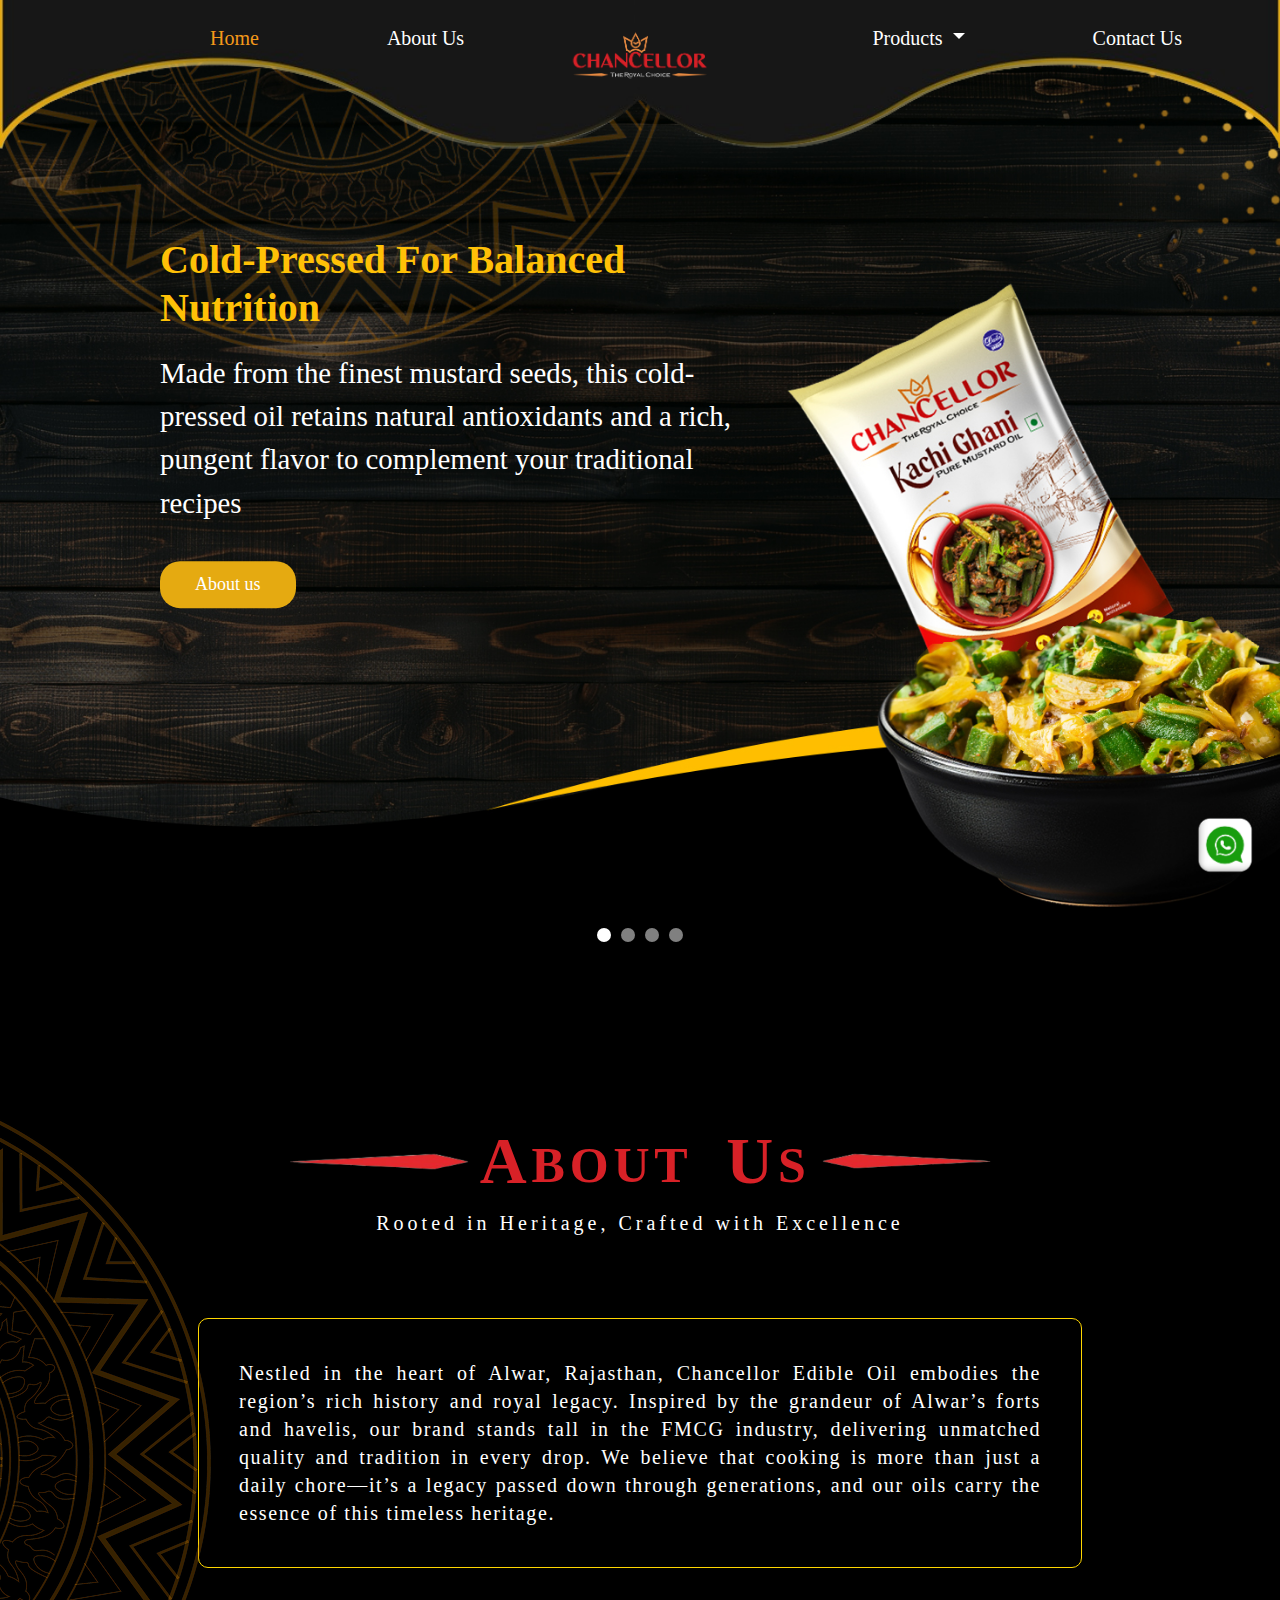
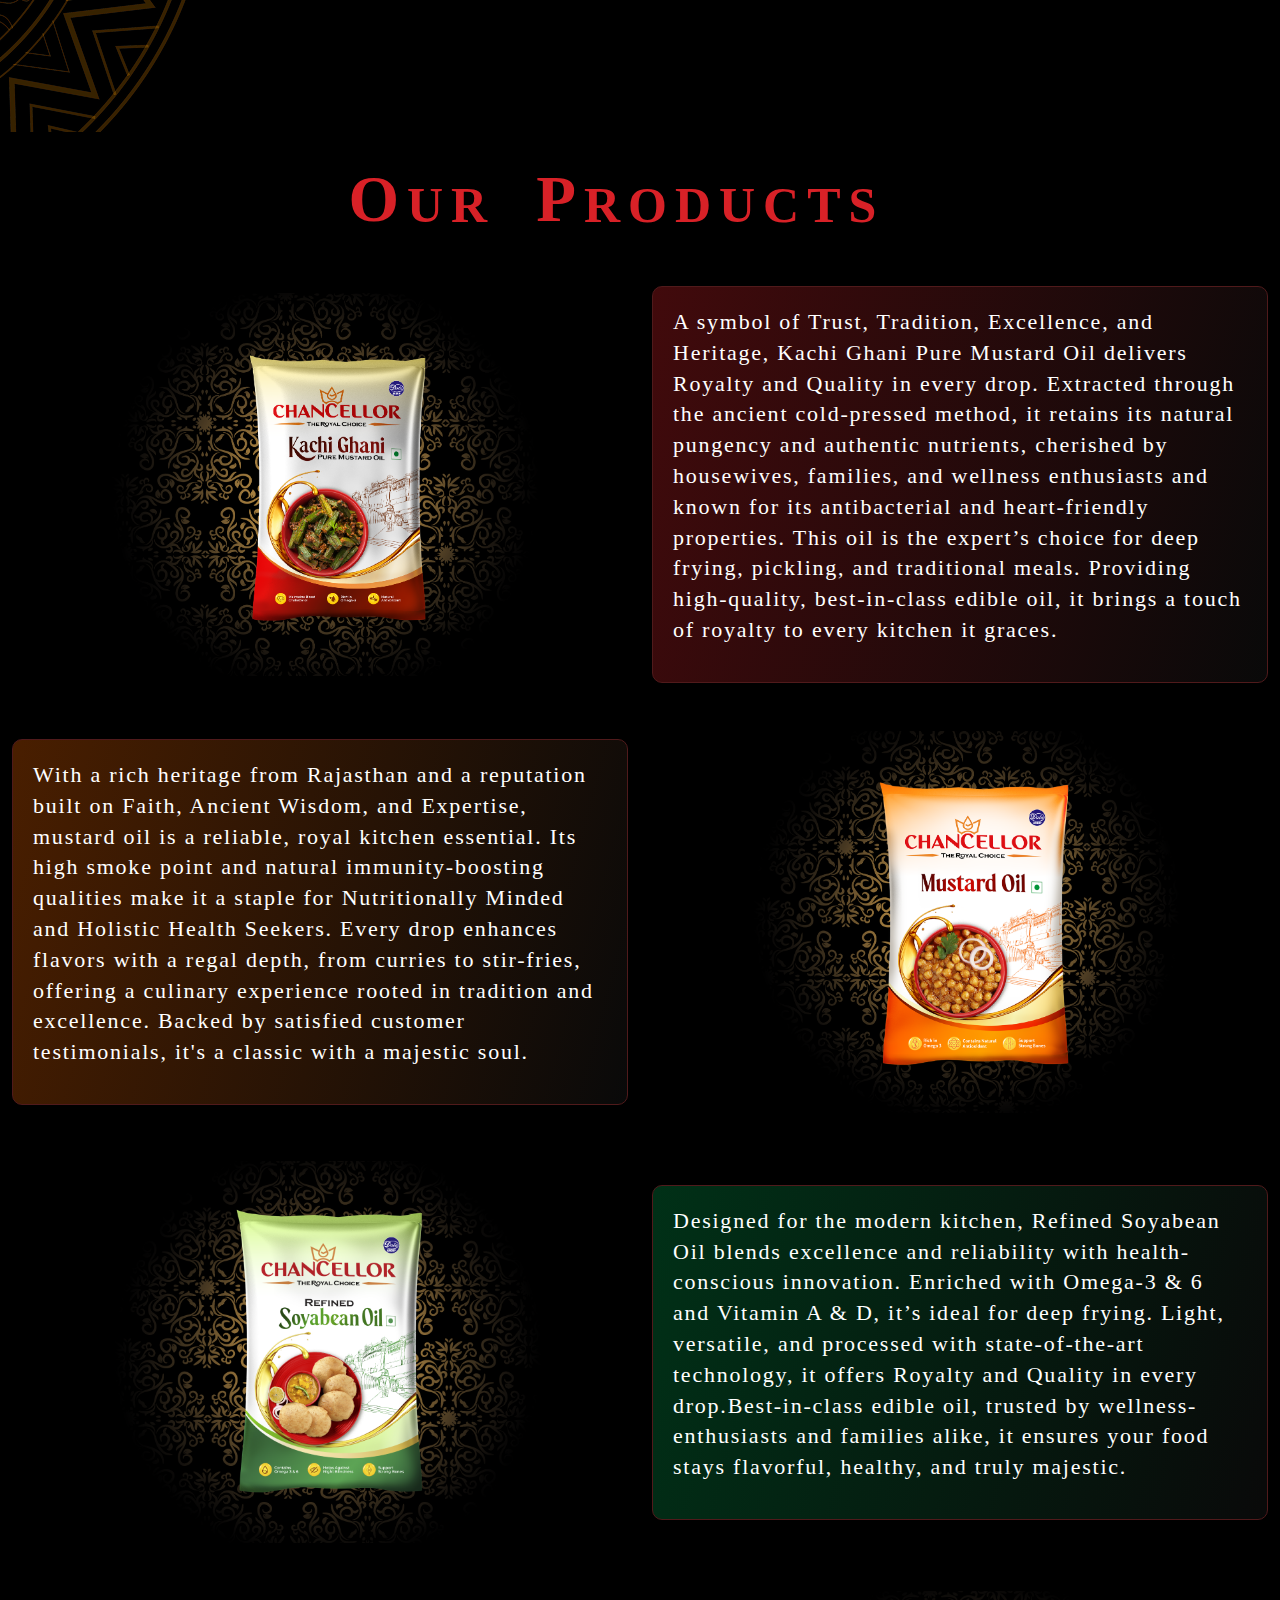
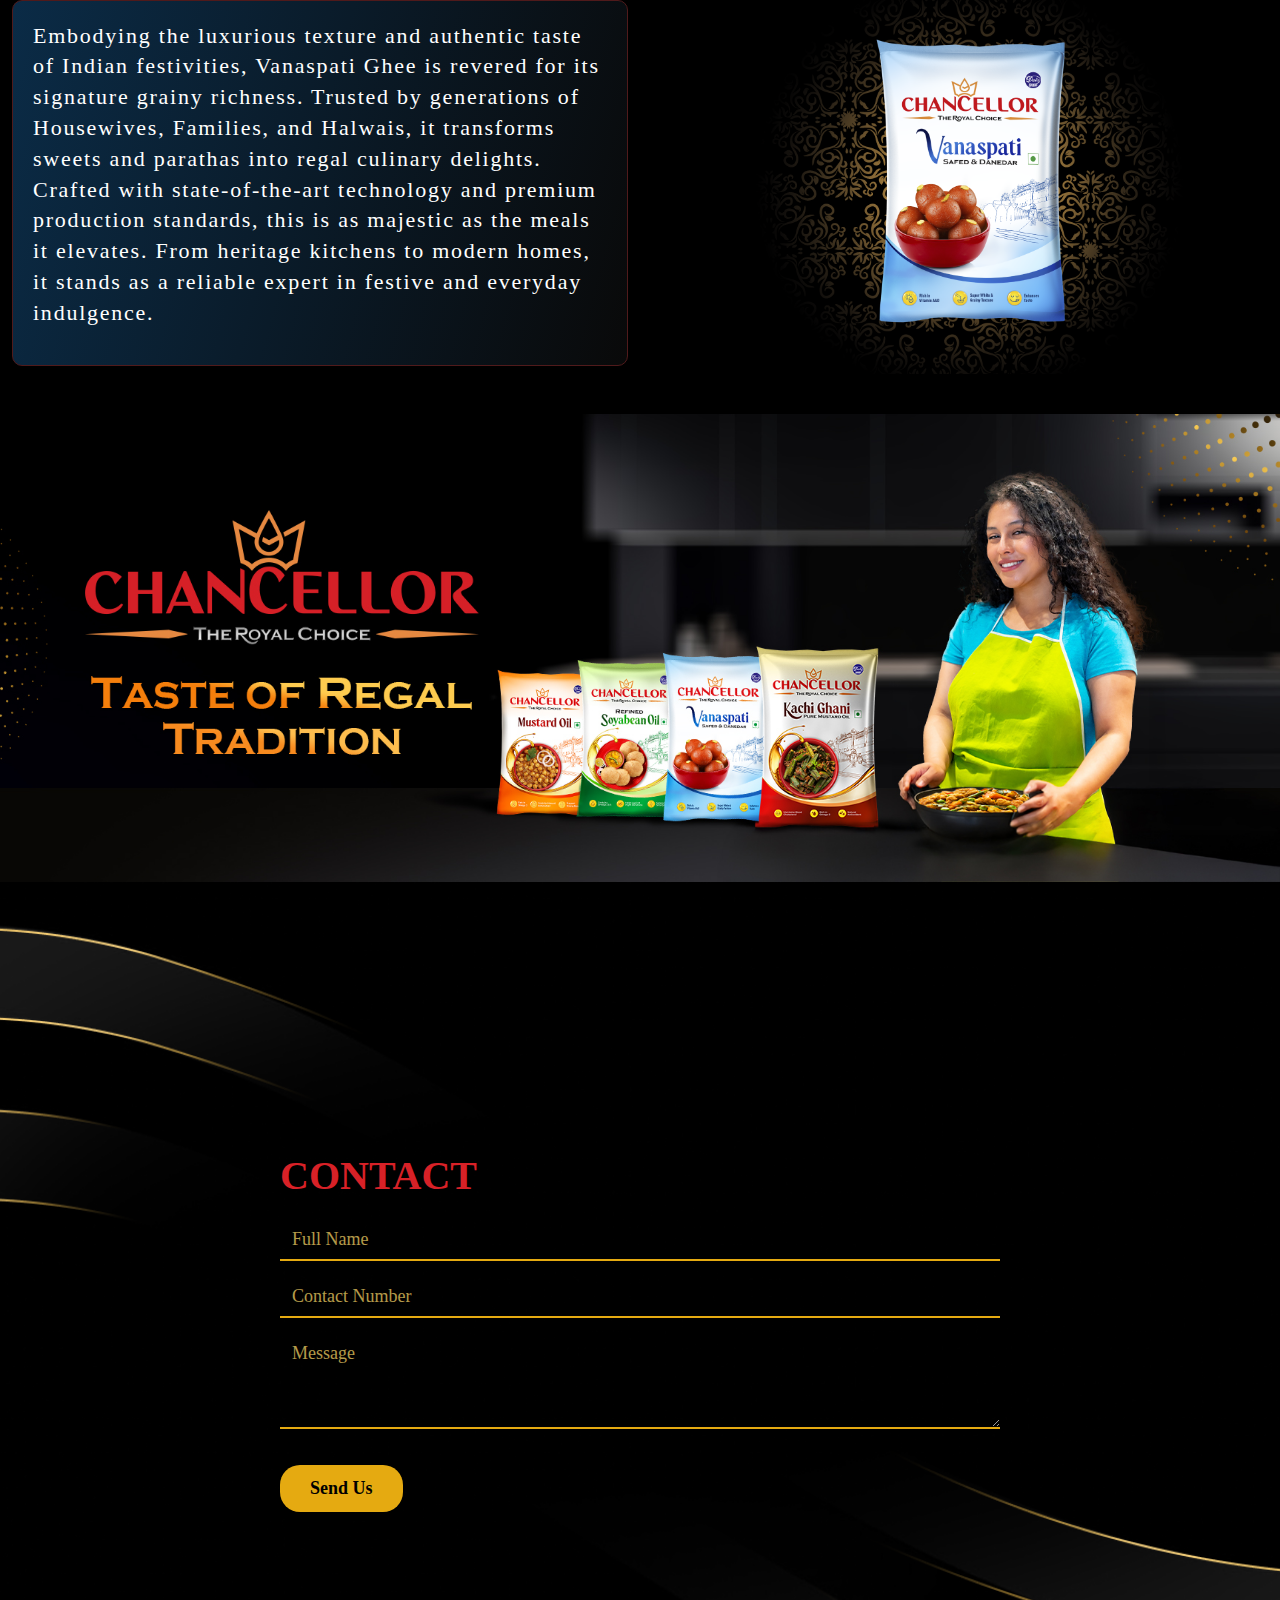
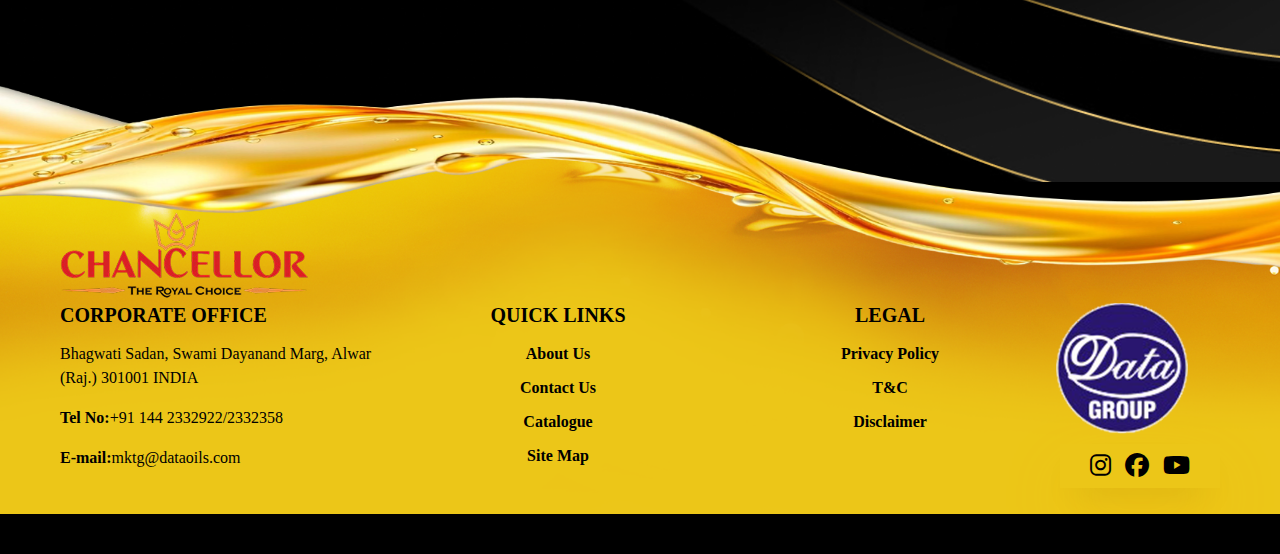
<file: index.html>
<!DOCTYPE html>
<html lang="en">

<head>
  <meta charset="UTF-8">
  <meta name="viewport" content="width=device-width, initial-scale=1.0">
  <title>Chancellor</title>
  <link rel="stylesheet" href="https://cdn.jsdelivr.net/npm/bootstrap@5.3.0/dist/css/bootstrap.min.css">
  <link rel="stylesheet" href="assets/css/style.css">

  <!-- Google Fonts -->
  <link rel="preconnect" href="https://fonts.googleapis.com">
  <link rel="preconnect" href="https://fonts.gstatic.com" crossorigin>
  <link
    href="https://fonts.googleapis.com/css2?family=Poppins:ital,wght@0,100;0,200;0,300;0,400;0,500;0,600;0,700;0,800;0,900;1,100;1,200;1,300;1,400;1,500;1,600;1,700;1,800;1,900&display=swap"
    rel="stylesheet">

  <link
    href="https://fonts.googleapis.com/css2?family=Oswald:wght@200..700&family=Poppins:ital,wght@0,100;0,200;0,300;0,400;0,500;0,600;0,700;0,800;0,900;1,100;1,200;1,300;1,400;1,500;1,600;1,700;1,800;1,900&display=swap"
    rel="stylesheet">

  <link rel="stylesheet" href="https://cdnjs.cloudflare.com/ajax/libs/font-awesome/6.5.0/css/all.min.css" />


  <style>
    @font-face {
      font-family: 'Copperplate Gothic Std 29 AB';
      font-style: normal;
      font-weight: normal;
      src: url('assets/fonts/Copperplate-Gothic-Std-29-AB.woff') format('woff');
    }
  </style>
</head>

<body>
  <nav class="navbar navbar-expand-lg">
    <div class="container navbar-container">
      <!-- Mobile Toggle Button -->
      <button class="navbar-toggler" type="button" data-bs-toggle="offcanvas" data-bs-target="#sidebarMenu"
        aria-controls="sidebarMenu" aria-expanded="false" aria-label="Toggle navigation">
        <span class="navbar-toggler-icon"></span>
      </button>

      <!-- Logo (Centered Only in Mobile) -->
      <a class="navbar-brand" href="#">
        <img src="assets/imgs/newLogoChancellor.png" alt="logo">
      </a>

      <!-- Navbar Links -->
      <div class="collapse navbar-collapse" id="navbarNav">
        <ul class="navbar-nav me-auto">
          <li class="nav-item"><a class="nav-link active" href="/">Home</a></li>
          <li class="nav-item"><a class="nav-link" href="aboutus.html">About Us</a></li>
        </ul>

        <ul class="navbar-nav ms-auto">
          <li class="nav-item dropdown">
            <a class="nav-link dropdown-toggle" href="#" id="productsDropdown" role="button" data-bs-toggle="dropdown"
              aria-expanded="false">
              Products
            </a>
            <ul class="dropdown-menu" aria-labelledby="productsDropdown">
              <li><a class="dropdown-item" href="kachighaniOil.html">Kachi Ghani Pure Mustard Oil</a></li>
              <li><a class="dropdown-item" href="mustardOil.html">Mustard Oil</a></li>
              <li><a class="dropdown-item" href="VanaspatiDanedaarOil.html">Vanaspati Safed & Danedaar Ghee</a></li>
              <li><a class="dropdown-item" href="refinedSoyabeenOil.html">Refined Soyabean Oil</a></li>
            </ul>
          </li>
          <li class="nav-item"><a class="nav-link" href="contact.html">Contact Us</a></li>
        </ul>
      </div>
    </div>
  </nav>

  <!-- Offcanvas Sidebar -->
  <div class="offcanvas offcanvas-start sidebar-menu" tabindex="-1" id="sidebarMenu" aria-labelledby="sidebarLabel">
    <div class="offcanvas-header">
      <h5 class="offcanvas-title" id="sidebarLabel">
        <img src="assets/imgs/newLogoChancellor.png" alt="logo" class="img-fluid">
      </h5>
      <button type="button" class="btn-close" data-bs-dismiss="offcanvas" aria-label="Close"></button>
    </div>
    <div class="offcanvas-body">
      <ul class="list-group">
        <li class="list-group-item"><a href="/">Home</a></li>
        <li class="list-group-item"><a href="aboutus.html">About Us</a></li>
        <li class="list-group-item">
          <div class="dropdown">
            <a class="nav-link dropdown-toggle text-white" href="#" id="mobileProductsDropdown" role="button"
              data-bs-toggle="dropdown" aria-expanded="false">
              Products
            </a>
            <ul class="dropdown-menu" aria-labelledby="mobileProductsDropdown">
              <a class="dropdown-item text-black hover:bg-yellow-400 hover:text-black" href="kachighaniOil.html">
                Kachi Ghani Pure Mustard Oil
              </a>
              <li><a class="dropdown-item text-black" href="mustardOil.html">Mustard Oil</a></li>
              <li><a class="dropdown-item text-black" href="VanaspatiDanedaarOil.html">Vanaspati Safed & Danedaar
                  Oil</a></li>
              <li><a class="dropdown-item text-black" href="refinedSoyabeenOil.html">Refined Soyabean Oil</a></li>
            </ul>
          </div>
        </li>
        <li class="list-group-item"><a href="contact.html">Contact Us</a></li>
      </ul>
    </div>
  </div>


  <!-- Hero Section -->
  <div class="hero-container" id="hero-banner">
    <div class="hero-content">
      <h2 id="slide-title">Robust Flavor Wellness Boost</h2>
      <p id="slide-description">
        Experience the richness of traditional cooking with our refined soybean oil, crafted for health and taste.
      </p>
      <button class="hero-btn" id="slide-button">All Products</button>
    </div>
    <div class="hero-nav">
      <span class="dot" data-index="0"></span>
      <span class="dot" data-index="1"></span>
      <span class="dot" data-index="2"></span>
      <span class="dot" data-index="3"></span>
    </div>
  </div>




  <!-- Script of Slider Banner -->
  <script>
    const banner = document.getElementById("hero-banner");
    const dots = document.querySelectorAll(".dot");
    const aboutButton = document.getElementById("slide-button");

    const slides = [
      {
        image: "/assets/imgs/kachi-ghani-top-banner-01.jpg",
        mobileImage: "/assets/imgs/mobileview01.png",
        title: "Cold-Pressed For Balanced Nutrition",
        description: "Made from the finest mustard seeds, this cold-pressed oil retains natural antioxidants and a rich, pungent flavor to complement your traditional recipes",
        buttonText: "About us"
      },
      {
        image: "/assets/imgs/poductBannerFix20.jpg",
        mobileImage: "/assets/imgs/mobileview03.png",
        title: "Goodness Of Omega 3 & 6 With A Kick Of Taste",
        description: "Packed with essential nutrients like omega 3 & 6, this mustard oil brings the authentic taste of home cooking while supporting heart health and immunity.",
        buttonText: "About us"
      },
      {
        image: "/assets/imgs/poductBannerFix40.jpg",
        mobileImage: "/assets/imgs/mobileview05.png",
        title: "Authentic Ghee For Traditional Recipes",
        description: "With its grainy texture and high smoke point makes it suitable for deep frying. Vanaspati ghee primarily used in sweets, bakery items, crispier fried snacks for delicious taste in every bite.",
        buttonText: "About us"
      },
      {
        image: "/assets/imgs/productBannerFix10.jpg",
        mobileImage: "/assets/imgs/mobileview01.png",
        title: "Right For Frying When Health’s On The Mind",
        description: "Low in Saturated fat & high in polyunsaturated fatty acids, especially Omega-6 and enriched with Vitamin A & D to support healthy living.This refined soybean oil is perfect for daily cooking, keeping your meals light, nutritious, and flavorful.",
        buttonText: "About us"
      }
    ];

    let currentIndex = 0;
    let sliderInterval;

    function showSlide(index) {
      const slide = slides[index];
      const isMobile = window.innerWidth <= 768;
      const backgroundImage = isMobile && slide.mobileImage ? slide.mobileImage : slide.image;

      banner.classList.add("fade-out");

        setTimeout(() => {
        banner.style.backgroundImage = `url('${backgroundImage}')`;
        document.getElementById("slide-title").textContent = slide.title;
        document.getElementById("slide-description").textContent = slide.description;
        document.getElementById("slide-button").textContent = slide.buttonText;

        dots.forEach(dot => dot.classList.remove("active"));
        dots[index].classList.add("active");

        banner.classList.remove("fade-out");
      }, 300);
    }

    function nextSlide() {
      currentIndex = (currentIndex + 1) % slides.length;
      showSlide(currentIndex);
    }

    function startSlider() {
      sliderInterval = setInterval(nextSlide, 9000);
    }

    function stopSlider() {
      clearInterval(sliderInterval);
    }

    // Dot click events
    dots.forEach(dot => {
      dot.addEventListener("click", () => {
        const index = parseInt(dot.getAttribute("data-index"));
        currentIndex = index;
        showSlide(currentIndex);
        stopSlider();
        startSlider();
      });
    });

    // Redirect on About button click
    aboutButton.addEventListener("click", () => {
      window.location.href = "aboutus.html";
    });

    // Initialize
    showSlide(currentIndex);
    startSlider();
  </script>


  <!-- Script of Slider Banner -->

  <!-- <script>
        const slides = document.querySelector('.slides');
        const dotsContainer = document.querySelector('.navigation');
        const totalSlides = document.querySelectorAll('.slide').length;
        let index = 0;

        function createDots() {
            for (let i = 0; i < totalSlides; i++) {
                const dot = document.createElement('div');
                dot.classList.add('dot');
                dot.dataset.index = i;
                dotsContainer.appendChild(dot);
            }
            dotsContainer.children[0].classList.add('active');
        }

        function updateSlide() {
            slides.style.transform = `translateX(-${index * 100}vw)`;
            document.querySelectorAll('.dot').forEach(dot => dot.classList.remove('active'));
            dotsContainer.children[index].classList.add('active');
        }

        function autoSlide() {
            index = (index + 1) % totalSlides;
            updateSlide();
        }

        dotsContainer.addEventListener('click', (e) => {
            if (e.target.classList.contains('dot')) {
                index = parseInt(e.target.dataset.index);
                updateSlide();
            }
        });

        createDots();
        setInterval(autoSlide, 3000);
    </script> -->
  <!-- Brand Section -->
  <section class="brand-section">
    <div class="leftside-bg">
      <img src="/assets/imgs/leftsideproductbg.png" alt="Background Art" />
    </div>
    <h2 class="brand-title mt-5"><span>A</span>bout &nbsp; <span>U</span>s</h2>
    <p class="text-center aboutus-section-subheading">Rooted in Heritage, Crafted with Excellence</p>
    <div class="brand-content">
      Nestled in the heart of Alwar, Rajasthan, Chancellor Edible Oil embodies the region’s rich history and royal
      legacy. Inspired by the grandeur of Alwar’s forts and havelis, our brand stands tall in the FMCG industry,
      delivering unmatched quality and tradition in every drop. We believe that cooking is more than just a daily
      chore—it’s a legacy passed down through generations, and our oils carry the essence of this timeless heritage.
    </div>
  </section>

  <!-- products section -->
  <section class="products-section mt-4">
    <h2 class="products-title"><span>O</span>ur &nbsp; <span>P</span>roducts</h2>
    <div class="container-fluid">

      <!-- Product 1 -->
      <div class="row mt-5 align-items-center">
        <div class="col-lg-6 col-md-6 col-sm-12 text-center mb-3 mb-md-0">
                      <a href="kachighaniOil.html">
                                  <img class="product-img" src="assets/imgs/kachiGhaniNew01.png" alt="kachi ghani">

</a>

        </div>
        <div class="col-lg-6 col-md-6 col-sm-12">
          <div class="kd-content-bg">
            <p>
              A symbol of Trust, Tradition, Excellence, and Heritage, Kachi Ghani Pure Mustard Oil delivers Royalty and
              Quality in every drop. Extracted through the ancient cold-pressed method, it retains its natural pungency
              and authentic nutrients, cherished by housewives, families, and wellness enthusiasts and known for its
              antibacterial and heart-friendly properties. This oil is the expert’s choice for deep frying, pickling,
              and traditional meals. Providing high-quality, best-in-class edible oil, it brings a touch of royalty to
              every kitchen it graces.</p>
            </p>
          </div>
        </div>
      </div>

      <!-- Product 2 -->
      <div class="row mt-5 align-items-center flex-md-row-reverse">
        <div class="col-lg-6 col-md-6 col-sm-12 text-center mb-3 mb-md-0">
                      <a href="mustardOil.html">
                                  <img class="product-img" src="assets/imgs/MustardOilNew01.png" alt="mustard oil">

</a>
        </div>
        <div class="col-lg-6 col-md-6 col-sm-12">
          <div class="so-content-bg">
            <p>
              With a rich heritage from Rajasthan and a reputation built on Faith, Ancient Wisdom, and Expertise,
              mustard oil is a reliable, royal kitchen essential. Its high smoke point and natural immunity-boosting
              qualities make it a staple for Nutritionally Minded and Holistic Health Seekers. Every drop enhances
              flavors with a regal depth, from curries to stir-fries, offering a culinary experience rooted in tradition
              and excellence. Backed by satisfied customer testimonials, it's a classic with a majestic soul.


            </p>
          </div>
        </div>
      </div>

      <!-- Product 3 -->
      <div class="row mt-5 align-items-center">
        <div class="col-lg-6 col-md-6 col-sm-12 text-center mb-3 mb-md-0">
                      <a href="refinedSoyabeenOil.html">
                                  <img class="product-img" src="assets/imgs/SoyabeanOilNew01.png" alt="soybean oil">

                      </a>
        </div>
        <div class="col-lg-6 col-md-6 col-sm-12">
          <div class="v-content-bg">
            <p>
              Designed for the modern kitchen, Refined Soyabean Oil blends excellence and reliability with
              health-conscious innovation. Enriched with Omega-3 & 6 and Vitamin A & D, it’s ideal for deep frying.
              Light, versatile, and processed with state-of-the-art technology, it offers Royalty and Quality in every
              drop.Best-in-class edible oil, trusted by wellness-enthusiasts and families alike, it ensures your food
              stays flavorful, healthy, and truly majestic.
            </p>
          </div>
        </div>
      </div>

      <!-- Product 4 -->
      <div class="row mt-5 align-items-center flex-md-row-reverse">
        <div class="col-lg-6 col-md-6 col-sm-12 text-center mb-3 mb-md-0">
                      <a href="VanaspatiDanedaarOil.html">
                                  <img class="product-img" src="assets/imgs/VanaspatiNew01.png" alt="vanaspati">

</a>
        </div>
        <div class="col-lg-6 col-md-6 col-sm-12">
          <div class="mo-content-bg">
            <p>
              Embodying the luxurious texture and authentic taste of Indian festivities, Vanaspati Ghee is revered for
              its signature grainy richness. Trusted by generations of Housewives, Families, and Halwais, it transforms
              sweets and parathas into regal culinary delights. Crafted with state-of-the-art technology and premium
              production standards, this is as majestic as the meals it elevates. From heritage kitchens to modern
              homes, it stands as a reliable expert in festive and everyday indulgence.
            </p>
          </div>
        </div>
      </div>

    </div>
  </section>

  <!-- video section -->
  <section>
    <img class="w-100" src="assets/imgs/home-new-cooking.jpg" alt="video banner">
  </section>

  <!-- contact section -->
  <section class="contact-container">
    <div class="contact-section">
      <h2 class="contact-title">Contact</h2>
      <form>
        <div class="mb-3">
          <input type="text" class="form-control" placeholder="Full Name">
        </div>
        <div class="mb-3">
          <input type="text" class="form-control" placeholder="Contact Number">
        </div>
        <div class="mb-3">
          <textarea class="form-control" rows="3" placeholder="Message"></textarea>
        </div>
        <button type="submit" class="btn send-btn">Send Us</button>
      </form>
    </div>
  </section>

  <!-- footer -->
  <footer class="footer">
    <div class="footer-container">

      <!-- Logo Section (Top Left) -->
      <div class="footer-logo">
        <img src="/assets/imgs/chancellor-logo.png" />
      </div>

      <!-- Corporate Office Section (Left) -->
      <div class="footer-column corporate-office">
        <h3 class="footer-title">Corporate Office</h3>
        <p>Bhagwati Sadan, Swami Dayanand Marg, Alwar (Raj.) 301001 INDIA</p>
        <!-- <p>Lorem Ipsum Dolor Sit Amet, Consectetur Adipis.</p> -->
        <p><strong>Tel No:</strong>+91 144 2332922/2332358</p>
        <p><strong>E-mail:</strong>mktg@dataoils.com</p>
      </div>

      <!-- Quick Links Section (Center) -->
      <div class="footer-column quick-links">
        <h3 class="footer-title">Quick Links</h3>
        <ul>
          <li><a href="#">About Us</a></li>
          <li><a href="#">Contact Us</a></li>
          <li><a href="#">Catalogue</a></li>
          <li><a href="#">Site Map</a></li>
        </ul>
      </div>

      <!-- Legal Section (Right) -->
      <div class="footer-column quick-links">
        <h3 class="footer-title">Legal</h3>
        <ul>
          <li><a href="privacy-policy.html">Privacy Policy</a></li>
          <li><a href="terms-condition.html">T&C</a></li>
          <li><a href="disclaimer.html">Disclaimer</a></li>
        </ul>
      </div>
      <div class="data-group-logo">
        <img src="/assets/imgs/dataoilLogo.png" alt="Data Group Logo" />
        <div class="social-media-icons">
          <a class="social-media-link" href="https://www.instagram.com/datagroup_edibleoils" target="_blank">
            <i class="fa-brands fa-instagram fa-xl"></i> <!-- Increased size -->
          </a>
          <a class="social-media-link" href="https://www.facebook.com/dataoils/" target="_blank">
            <i class="fa-brands fa-facebook fa-xl"></i>
          </a>
          <a class="social-media-link" href="https://www.youtube.com/@datagroupedibleoils" target="_blank"
            rel="noopener noreferrer">
            <i class="fa-brands fa-youtube fa-xl"></i>
          </a>
        </div>
      </div>


    </div>
  </footer>
  <!-- footer -->

  <!-- WhatsApp Button -->
  <!-- WhatsApp Button -->
  <a href="https://wa.me/919929596489" class="whatsapp-btn" target="_blank" aria-label="Chat with us on WhatsApp">
    <img src="/assets/imgs/whatsappIcon.webp" alt="WhatsApp Icon" />
  </a>



  <script src="https://cdn.jsdelivr.net/npm/bootstrap@5.3.0/dist/js/bootstrap.bundle.min.js"></script>
  <button onclick="topFunction()" id="topBtn" title="Go to top">↑</button>
<style>
#topBtn {
  display: none; /* Hidden by default */
  position: fixed;
  bottom: 100px;
  right: 30px;
  z-index: 99;
  font-size: 18px;
  border: none;
  outline: none;
  background-color: #555;
  color: white;
  cursor: pointer;
  padding: 10px 15px;
  border-radius: 4px;
}

#topBtn:hover {
  background-color: #333;
}
</style>

<script>
// Show button when user scrolls down 20px
window.onscroll = function() {scrollFunction()};

function scrollFunction() {
  const topBtn = document.getElementById("topBtn");
  if (document.body.scrollTop > 20 || document.documentElement.scrollTop > 20) {
    topBtn.style.display = "block";
  } else {
    topBtn.style.display = "none";
  }
}

// Scroll to top when button clicked
function topFunction() {
  document.body.scrollTop = 0;
  document.documentElement.scrollTop = 0;
}
</script>
</body>

</html>
</file>
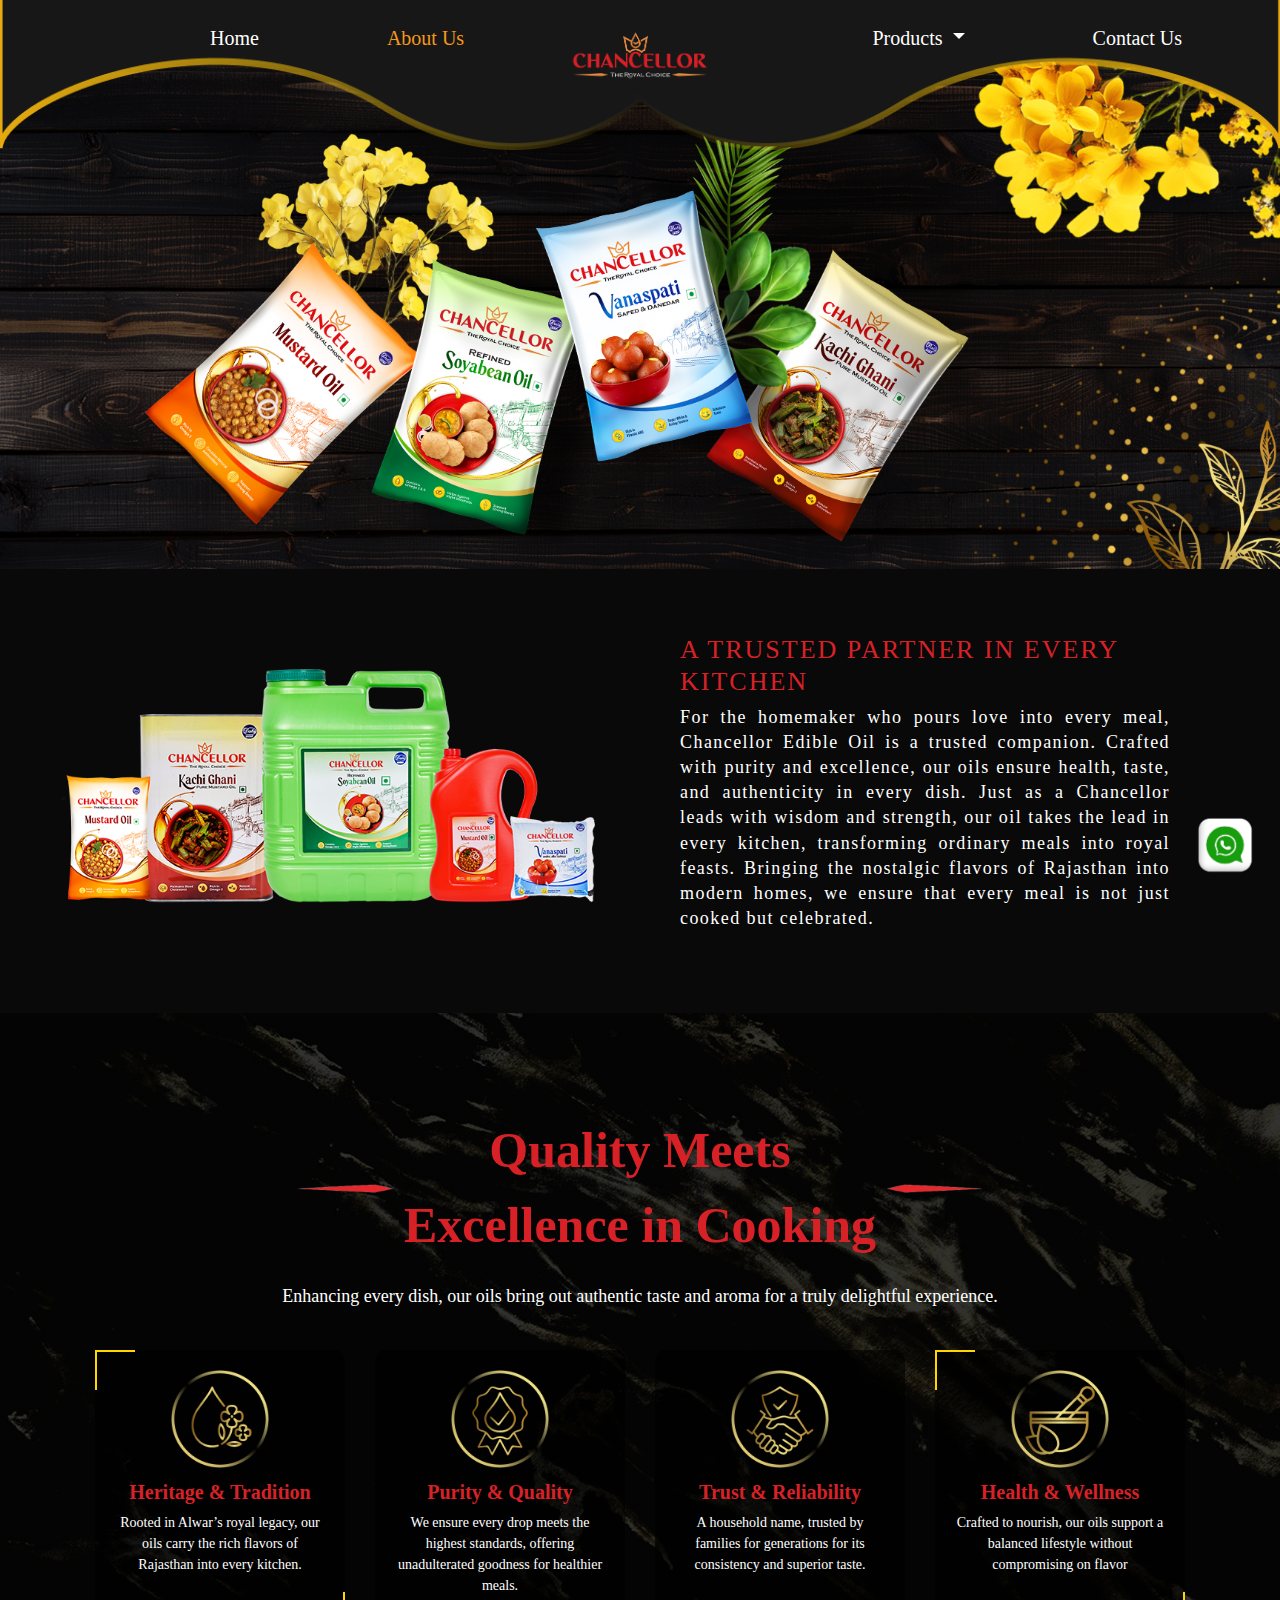
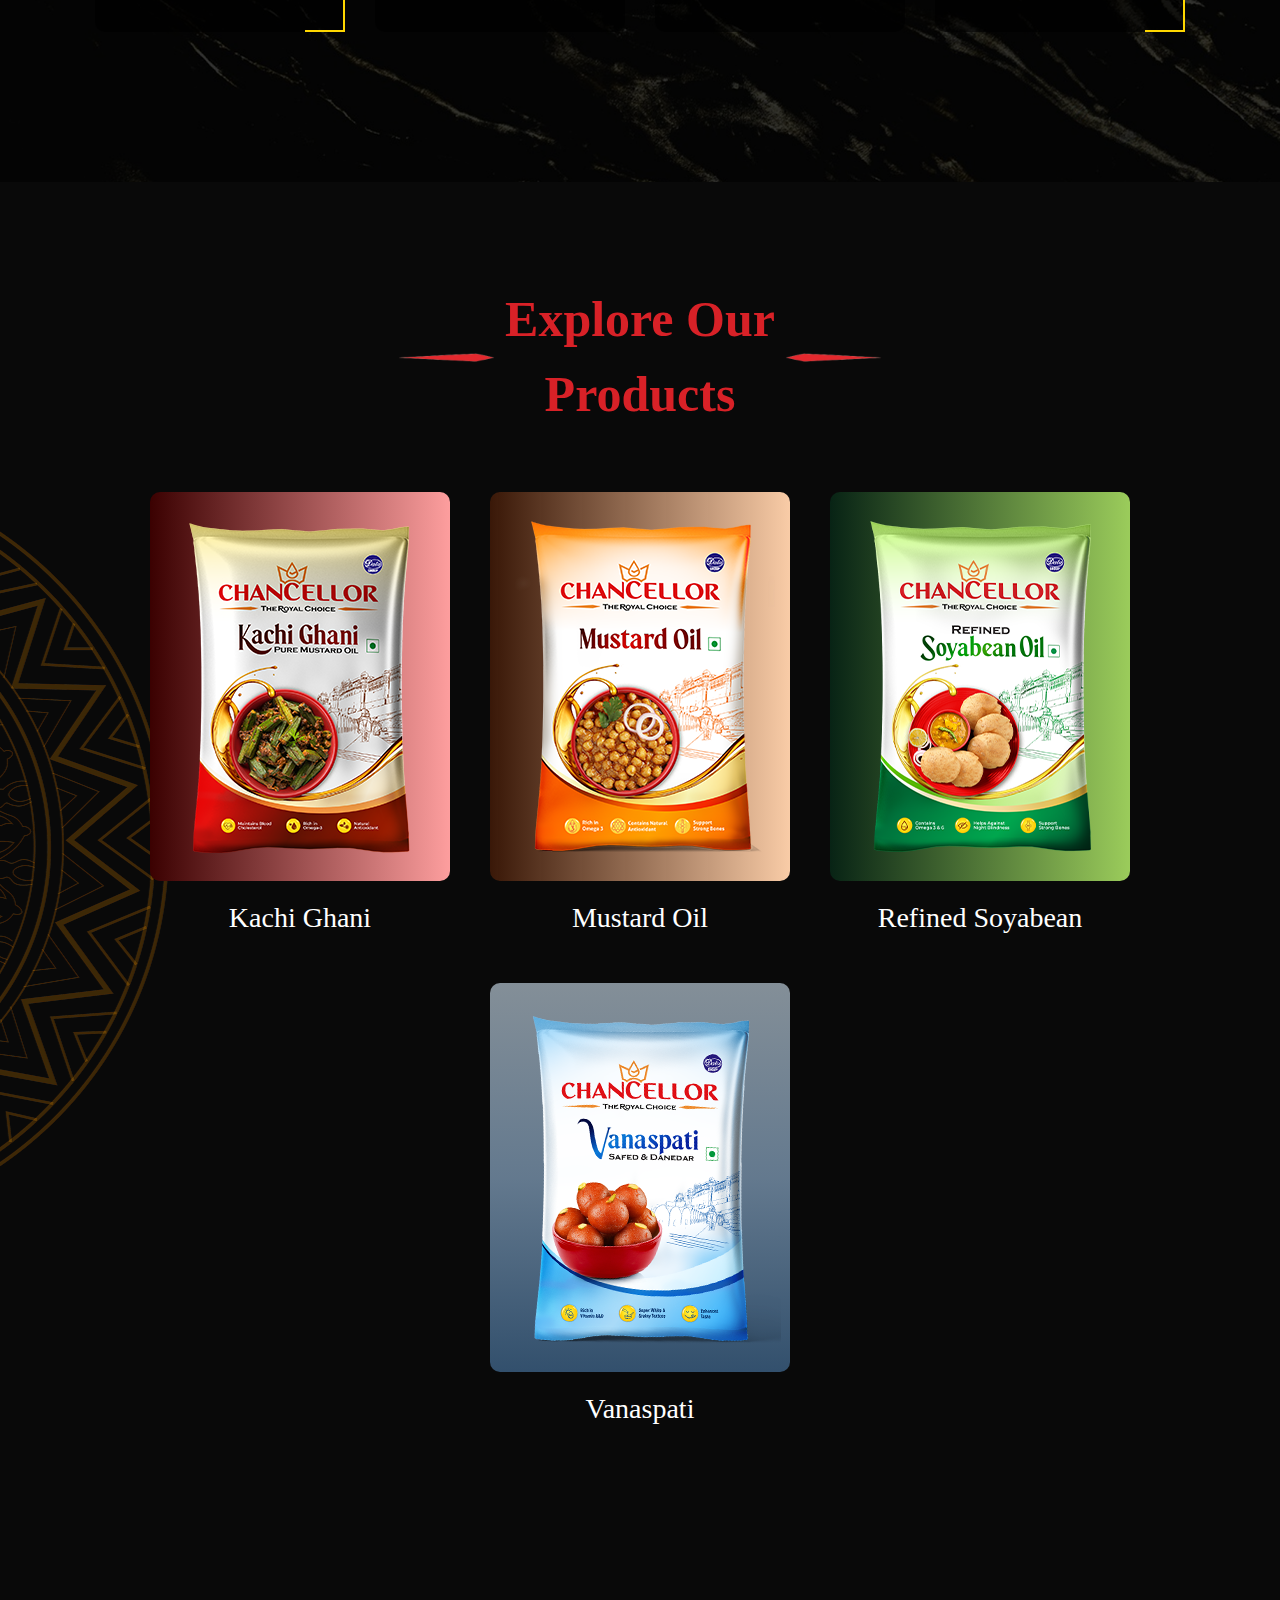
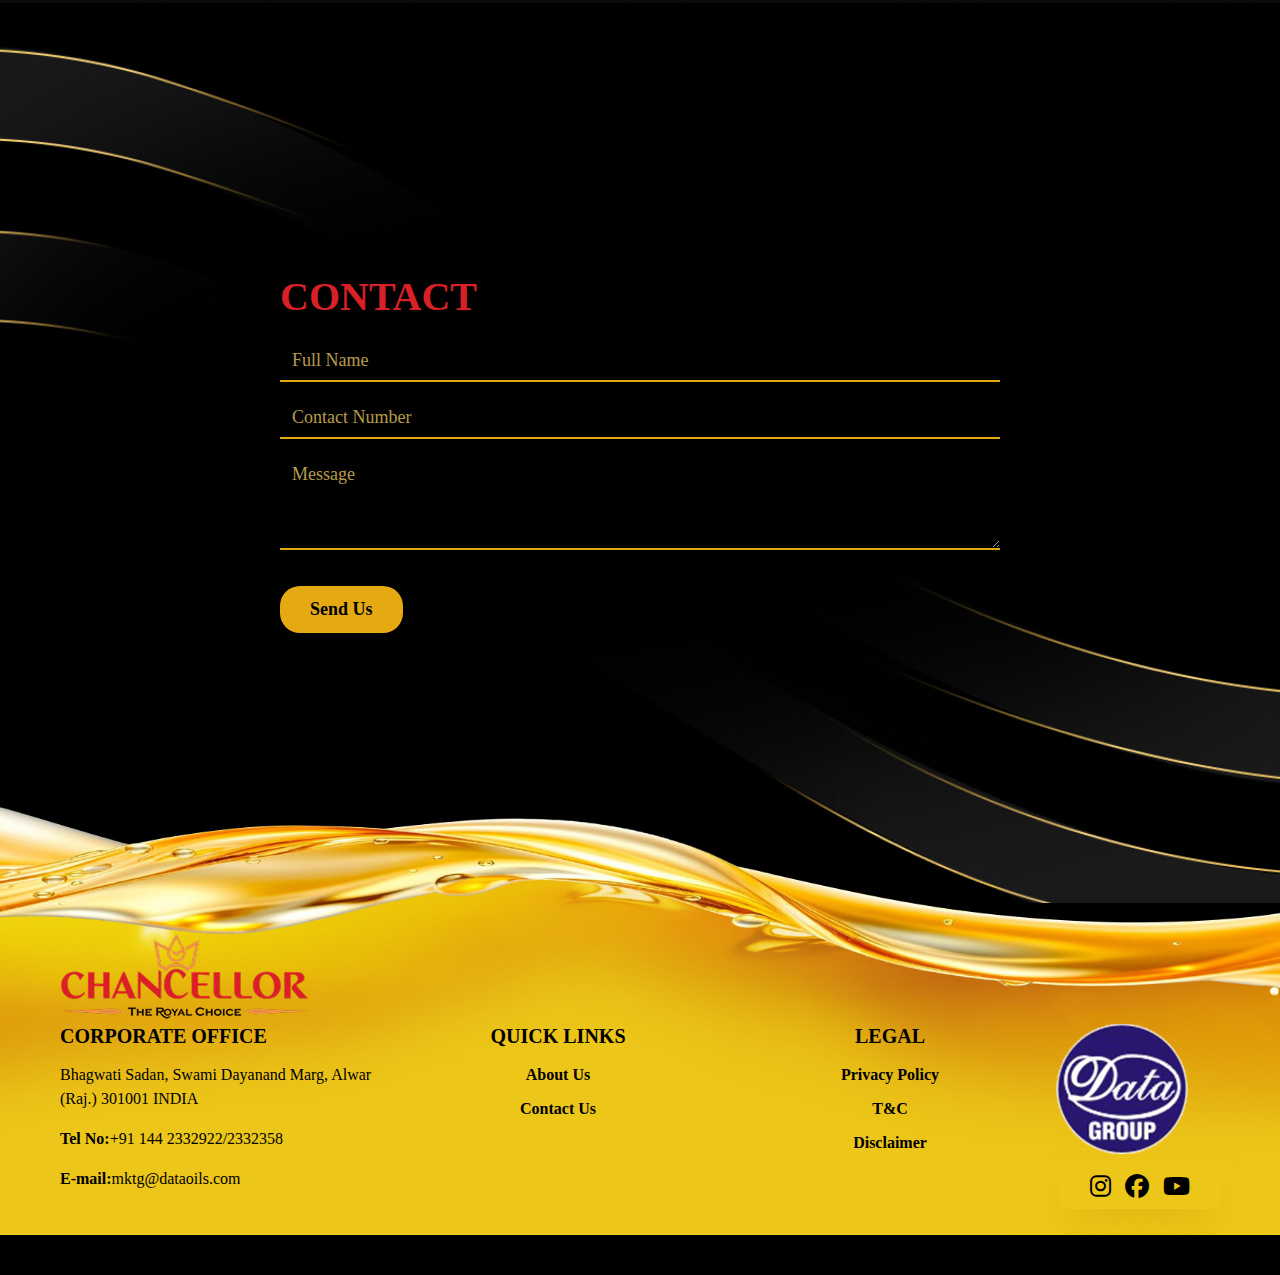
<file: aboutus.html>
<!DOCTYPE html>
<html lang="en">

<head>
    <meta charset="UTF-8">
    <meta name="viewport" content="width=device-width, initial-scale=1.0">
    <title>Chancellor</title>
    <link rel="stylesheet" href="https://cdn.jsdelivr.net/npm/bootstrap@5.3.0/dist/css/bootstrap.min.css">
    <link rel="stylesheet" href="assets/css/aboutus.css">

    <!-- Google Fonts -->
    <link rel="preconnect" href="https://fonts.googleapis.com">
    <link rel="preconnect" href="https://fonts.gstatic.com" crossorigin>
    <link
        href="https://fonts.googleapis.com/css2?family=Poppins:ital,wght@0,100;0,200;0,300;0,400;0,500;0,600;0,700;0,800;0,900;1,100;1,200;1,300;1,400;1,500;1,600;1,700;1,800;1,900&display=swap"
        rel="stylesheet">

    <link
        href="https://fonts.googleapis.com/css2?family=Oswald:wght@200..700&family=Poppins:ital,wght@0,100;0,200;0,300;0,400;0,500;0,600;0,700;0,800;0,900;1,100;1,200;1,300;1,400;1,500;1,600;1,700;1,800;1,900&display=swap"
        rel="stylesheet">

    <link rel="stylesheet" href="https://cdnjs.cloudflare.com/ajax/libs/font-awesome/6.5.0/css/all.min.css" />

    <style>
        @font-face {
            font-family: 'Copperplate Gothic Std 29 AB';
            font-style: normal;
            font-weight: normal;
            src: url('assets/fonts/Copperplate-Gothic-Std-29-AB.woff') format('woff');
        }
    </style>
</head>

<body>
    <nav class="navbar navbar-expand-lg">
        <div class="container navbar-container">
            <!-- Mobile Toggle Button -->
            <button class="navbar-toggler" type="button" data-bs-toggle="offcanvas" data-bs-target="#sidebarMenu"
                aria-controls="sidebarMenu" aria-expanded="false" aria-label="Toggle navigation">
                <span class="navbar-toggler-icon"></span>
            </button>

            <!-- Logo (Centered Only in Mobile) -->
            <a class="navbar-brand" href="/">
                <img src="assets/imgs/newLogoChancellor.png" alt="logo">
            </a>

            <!-- Navbar Links -->
            <div class="collapse navbar-collapse" id="navbarNav">
                <ul class="navbar-nav me-auto">
                    <li class="nav-item"><a class="nav-link" href="/">Home</a></li>
                    <li class="nav-item"><a class="nav-link active" href="aboutus.html">About Us</a></li>
                </ul>

                <ul class="navbar-nav ms-auto">
                    <li class="nav-item dropdown">
                        <a class="nav-link dropdown-toggle" href="#" id="productsDropdown" role="button"
                            data-bs-toggle="dropdown" aria-expanded="false">
                            Products
                        </a>
                        <ul class="dropdown-menu" aria-labelledby="productsDropdown">
                            <li><a class="dropdown-item" href="kachighaniOil.html">Kachi Ghani Pure Mustard Oil</a></li>
                            <li><a class="dropdown-item" href="mustardOil.html">Mustard Oil</a></li>
                            <li><a class="dropdown-item" href="VanaspatiDanedaarOil.html">Vanaspati Safed & Danedaar
                                    Ghee</a></li>
                            <li><a class="dropdown-item" href="refinedSoyabeenOil.html">Refined Soyabean Oil</a></li>
                        </ul>
                    </li>
                    <li class="nav-item"><a class="nav-link" href="contact.html">Contact Us</a></li>
                </ul>
            </div>
        </div>
    </nav>

    <!-- Offcanvas Sidebar -->
    <div class="offcanvas offcanvas-start sidebar-menu" tabindex="-1" id="sidebarMenu" aria-labelledby="sidebarLabel">
        <div class="offcanvas-header">
            <h5 class="offcanvas-title" id="sidebarLabel">
                <img src="assets/imgs/newLogoChancellor.png" alt="logo" class="img-fluid">
            </h5>
            <button type="button" class="btn-close" data-bs-dismiss="offcanvas" aria-label="Close"></button>
        </div>
        <div class="offcanvas-body">
            <ul class="list-group">
                <li class="list-group-item"><a href="/">Home</a></li>
                <li class="list-group-item"><a href="aboutus.html">About Us</a></li>
                <li class="list-group-item">
                    <div class="dropdown">
                        <a class="nav-link dropdown-toggle text-white" href="#" id="mobileProductsDropdown"
                            role="button" data-bs-toggle="dropdown" aria-expanded="false">
                            Products
                        </a>
                        <ul class="dropdown-menu" aria-labelledby="mobileProductsDropdown">
                            <a class="dropdown-item text-black hover:bg-yellow-400 hover:text-black"
                                href="kachighaniOil.html">
                                Kachi Ghani Pure Mustard Oil
                            </a>
                            <li><a class="dropdown-item text-black" href="mustardOil.html">Mustard Oil</a></li>
                            <li><a class="dropdown-item text-black" href="VanaspatiDanedaarOil.html">Vanaspati Safed &
                                    Danedaar Oil</a></li>
                            <li><a class="dropdown-item text-black" href="refinedSoyabeenOil.html">Refined Soyabean
                                    Oil</a></li>
                        </ul>
                    </div>
                </li>
                <li class="list-group-item"><a href="contact.html">Contact Us</a></li>
            </ul>
        </div>
    </div>


    <!-- Hero Section For About page -->

    <div class="about-banner-container-main">
        <img src="/assets/imgs/aboutFixBanner11.jpg" width="100%" />
    </div>

    <!-- Product Section -->

    <section class="about-product">
        <div class="container">
            <!-- First Row -->
            <!-- <div class="row align-items-center">
                <div class="col-md-6 about-product-content">
                    <div class="about-product-title">
                        <h1>Rooted in Heritage, Crafted with Excellence</h1>
                    </div>
                    <div class="about-product-desc">
                        <p>
                            Nestled in the heart of Alwar, Rajasthan, Chancellor Edible Oil embodies the region’s rich history and royal legacy. Inspired by the grandeur of Alwar’s forts and havelis, our brand stands tall in the FMCG industry, delivering unmatched quality and tradition in every drop. We believe that cooking is more than just a daily chore—it’s a legacy passed down through generations, and our oils carry the essence of this timeless heritage
                        </p>
                    </div>
                </div>
                <div class="col-md-6 text-md-end text-center position-relative">
                    <img src="assets/imgs/aboutusBanner.jpg" alt="about-product"
                        class="img-fluid about-product1-image">
                </div>
            </div> -->

            <!-- Second Row -->
            <div class="row align-items-center">
                <div class="col-md-6 text-md-start text-center position-relative">
                    <img src="assets/imgs/mix-product-banner.png" alt="about-product"
                        class="img-fluid about-product2-image">
                </div>
                <div class="col-md-6 about-product-content">
                    <div class="about-product-title">
                        <h1>A Trusted Partner in Every Kitchen</h1>
                    </div>
                    <div class="about-product-desc">
                        <p class="text-justify">
                            For the homemaker who pours love into every meal, Chancellor Edible Oil is a trusted
                            companion. Crafted with purity and excellence, our oils ensure health, taste, and
                            authenticity in every dish. Just as a Chancellor leads with wisdom and strength, our oil
                            takes the lead in every kitchen, transforming ordinary meals into royal feasts. Bringing the
                            nostalgic flavors of Rajasthan into modern homes, we ensure that every meal is not just
                            cooked but celebrated.
                        </p>
                    </div>
                </div>
            </div>
        </div>
    </section>
    <section class="about-quality">
        <div class="about-quality-title text-center">
            <img src="/assets/imgs/left-arrow.png" class="arrow" />
            <span>Quality Meets<br>Excellence in Cooking</span>
            <img src="/assets/imgs/right-arrow.png" class="arrow" />
        </div>
        <p class="about-quality-text">
            Enhancing every dish, our oils bring out authentic taste and aroma for a truly delightful experience.
        </p>
        <div class="about-quality-content">
            <div class="quality-box">
                <div class="icon"><img src="/assets/imgs/Heritage.png" width="98px" height="98px" alt="icon" /></div>
                <h3>Heritage & Tradition</h3>
                <p>Rooted in Alwar’s royal legacy, our oils carry the rich flavors of Rajasthan into every kitchen.</p>
            </div>
            <div class="quality-box">
                <div class="icon"><img src="/assets/imgs/purity.png" width="98px" height="98px" alt="icon" /></div>
                <h3>Purity & Quality</h3>
                <p>We ensure every drop meets the highest standards, offering unadulterated goodness for healthier
                    meals.</p>
            </div>

            <div class="quality-box">
                <div class="icon"><img src="/assets/imgs/trustReal.png" width="98px" height="98px" alt="icon" /></div>
                <h3>Trust & Reliability</h3>
                <p>A household name, trusted by families for generations for its consistency and superior taste.</p>
            </div>
            <div class="quality-box">
                <div class="icon"><img src="/assets/imgs/healthWell.png" width="98px" height="98px" alt="icon" /></div>
                <h3>Health & Wellness</h3>
                <p>Crafted to nourish, our oils support a balanced lifestyle without compromising on flavor</p>
            </div>
        </div>
    </section>
    

    <section class="about-product-list">
        <img src="/assets/imgs/leftsideproductbg.png" class="left-bg" />
        <div class="about-product-list-title text-center">
            <img src="/assets/imgs/left-arrow.png" class="arrow" />
            <span>Explore Our <br>Products</span>
            <img src="/assets/imgs/right-arrow.png" class="arrow" />
        </div>

        <div class="about-product-list-content">

            <a href="kachighaniOil.html">
                <div class="product-list-box1">
                    <div class="product-box1"><img src="/assets/imgs/kachi-ghani-mockup.png" alt="icon"></div>
                    <h3>Kachi Ghani</h3>
                </div>
            </a>
            <a href="mustardOil.html">
                <div class="product-list-box1">
                    <div class="product-box2"><img src="/assets/imgs/mustard-mockup.png" alt="icon"></div>
                    <h3>Mustard Oil</h3>
                </div>
            </a>
            <a href="refinedSoyabeenOil.html">
                <div class="product-list-box1">
                    <div class="product-box3"><img src="/assets/imgs/soyabean-mockup.png" alt="icon"></div>
                    <h3>Refined Soyabean</h3>
                </div>
            </a>

            <a href="VanaspatiDanedaarOil.html">
                <div class="product-list-box1">
                    <div class="product-box4"><img src="/assets/imgs/vanaspati-mockup.png" alt="icon"></div>
                    <h3>Vanaspati</h3>
                </div>
            </a>
        </div>
    </section>
    <section class="contact-container">
        <div class="contact-section">
            <h2 class="contact-title">Contact</h2>
            <form>
                <div class="mb-3">
                    <input type="text" class="form-control" placeholder="Full Name">
                </div>
                <div class="mb-3">
                    <input type="text" class="form-control" placeholder="Contact Number">
                </div>
                <div class="mb-3">
                    <textarea class="form-control" rows="3" placeholder="Message"></textarea>
                </div>
                <button type="submit" class="btn send-btn">Send Us</button>
            </form>
        </div>
    </section>

  <footer class="footer">
    <div class="footer-container">

      <!-- Logo Section (Top Left) -->
      <div class="footer-logo">
        <img src="/assets/imgs/chancellor-logo.png" />
      </div>

      <!-- Corporate Office Section (Left) -->
      <div class="footer-column corporate-office">
        <h3 class="footer-title">Corporate Office</h3>
        <p>Bhagwati Sadan, Swami Dayanand Marg, Alwar (Raj.) 301001 INDIA</p>
        <!-- <p>Lorem Ipsum Dolor Sit Amet, Consectetur Adipis.</p> -->
        <p><strong>Tel No:</strong>+91 144 2332922/2332358</p>
        <p><strong>E-mail:</strong>mktg@dataoils.com</p>
      </div>

      <!-- Quick Links Section (Center) -->
      <div class="footer-column quick-links">
        <h3 class="footer-title">Quick Links</h3>
        <ul>
          <li><a href="aboutus.html">About Us</a></li>
          <li><a href="contact.html">Contact Us</a></li>
        </ul>
      </div>

      <!-- Legal Section (Right) -->
      <div class="footer-column quick-links">
        <h3 class="footer-title">Legal</h3>
        <ul>
          <li><a href="privacy-policy.html">Privacy Policy</a></li>
          <li><a href="terms-condition.html">T&C</a></li>
          <li><a href="disclaimer.html">Disclaimer</a></li>
        </ul>
      </div>
      <div class="data-group-logo">
 <a href="https://dataoils.com/" target="_blank">
          <img src="/assets/imgs/dataoilLogo.png" alt="Data Group Logo" />
        </a>        <div class="social-media-icons">
          <a class="social-media-link" href="https://www.instagram.com/datagroup_edibleoils" target="_blank">
            <i class="fa-brands fa-instagram fa-xl"></i> <!-- Increased size -->
          </a>
          <a class="social-media-link" href="https://www.facebook.com/dataoils/" target="_blank">
            <i class="fa-brands fa-facebook fa-xl"></i>
          </a>
          <a class="social-media-link" href="https://www.youtube.com/@datagroupedibleoils" target="_blank"
            rel="noopener noreferrer">
            <i class="fa-brands fa-youtube fa-xl"></i>
          </a>
        </div>
      </div>


    </div>
  </footer>
    <!-- WhatsApp Button -->
    <!-- WhatsApp Button -->
    <a href="https://wa.me/911442332922" class="whatsapp-btn" target="_blank" aria-label="Chat with us on WhatsApp">
        <img src="/assets/imgs/whatsappIcon.webp" alt="WhatsApp Icon" />
    </a>

    <script src="https://cdn.jsdelivr.net/npm/bootstrap@5.3.0/dist/js/bootstrap.bundle.min.js"></script>

      <button onclick="topFunction()" id="topBtn" title="Go to top">↑</button>
<style>
#topBtn {
  display: none; /* Hidden by default */
  position: fixed;
  bottom: 100px;
  right: 30px;
  z-index: 99;
  font-size: 18px;
  border: none;
  outline: none;
  background-color: #555;
  color: white;
  cursor: pointer;
  padding: 10px 15px;
  border-radius: 4px;
}

#topBtn:hover {
  background-color: #333;
}
</style>

<script>
// Show button when user scrolls down 20px
window.onscroll = function() {scrollFunction()};

function scrollFunction() {
  const topBtn = document.getElementById("topBtn");
  if (document.body.scrollTop > 20 || document.documentElement.scrollTop > 20) {
    topBtn.style.display = "block";
  } else {
    topBtn.style.display = "none";
  }
}

// Scroll to top when button clicked
function topFunction() {
  document.body.scrollTop = 0;
  document.documentElement.scrollTop = 0;
}
</script>

</body>

</html>
</file>
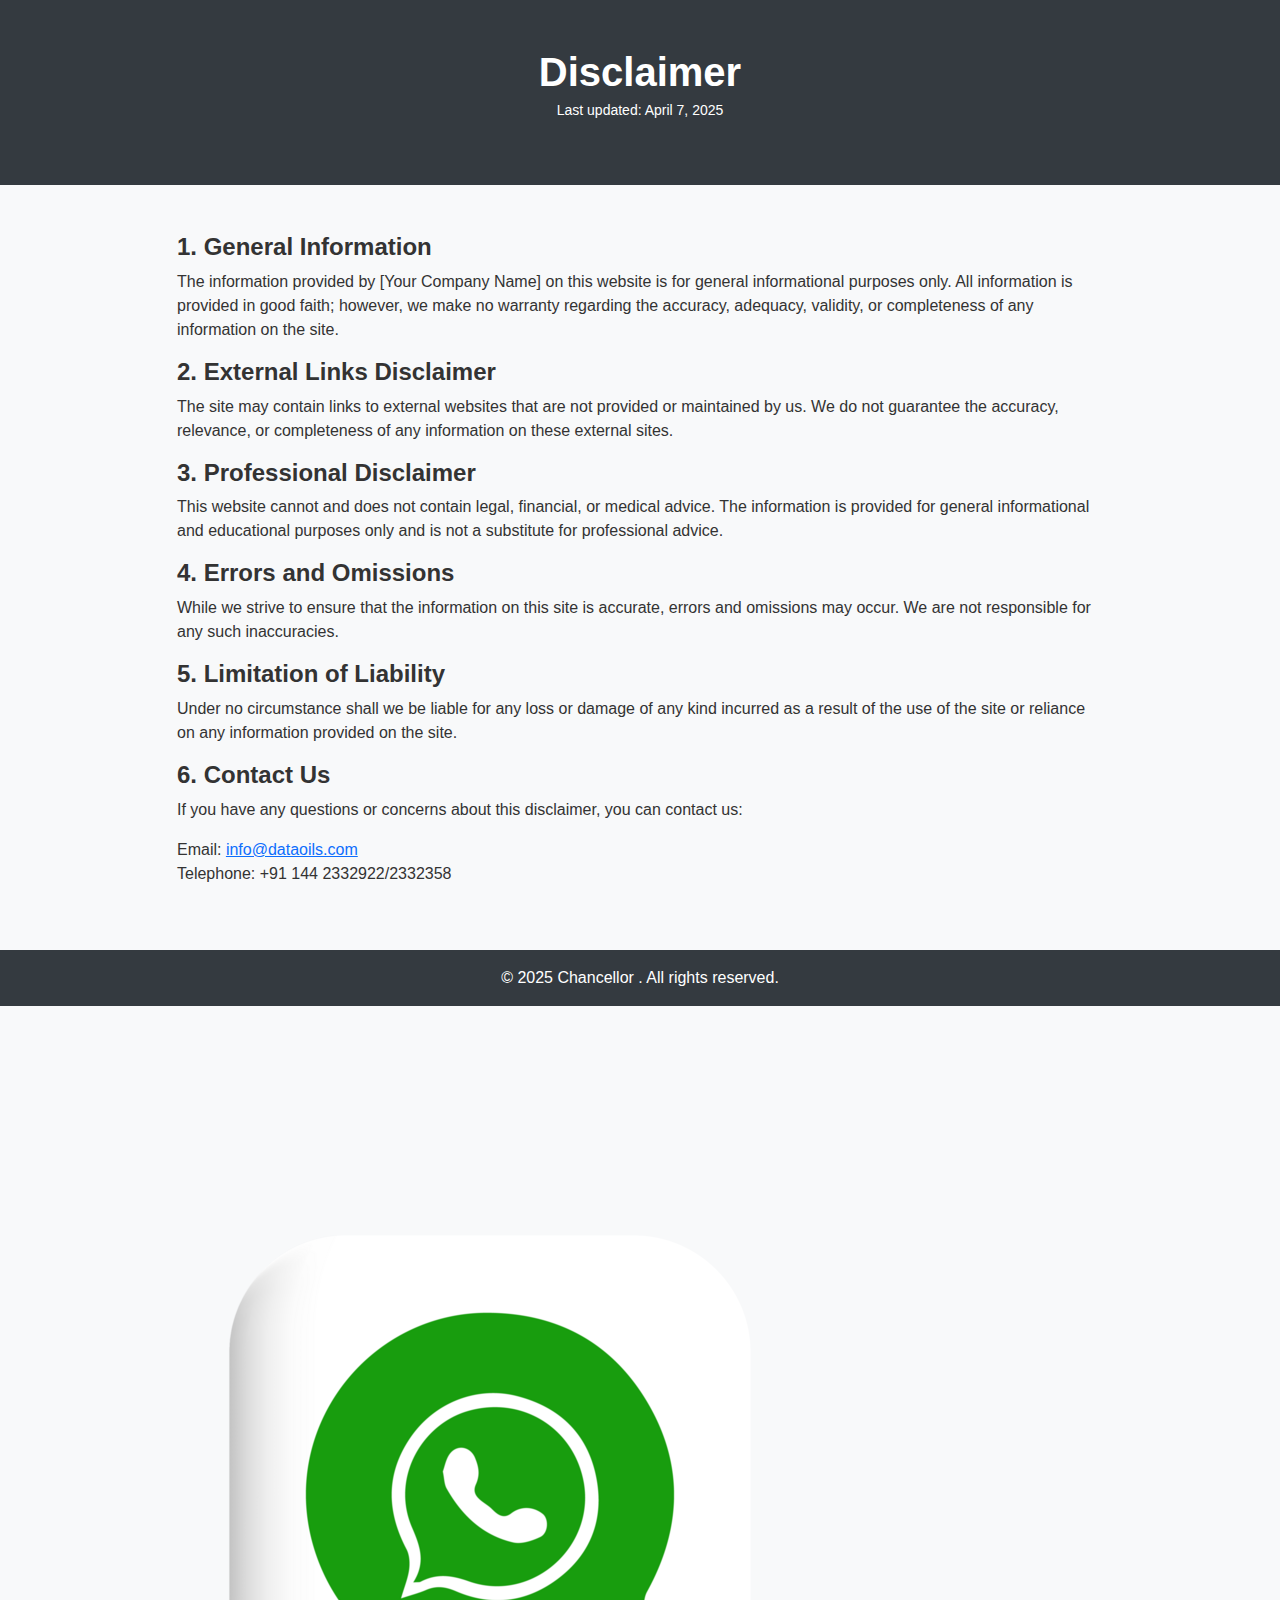
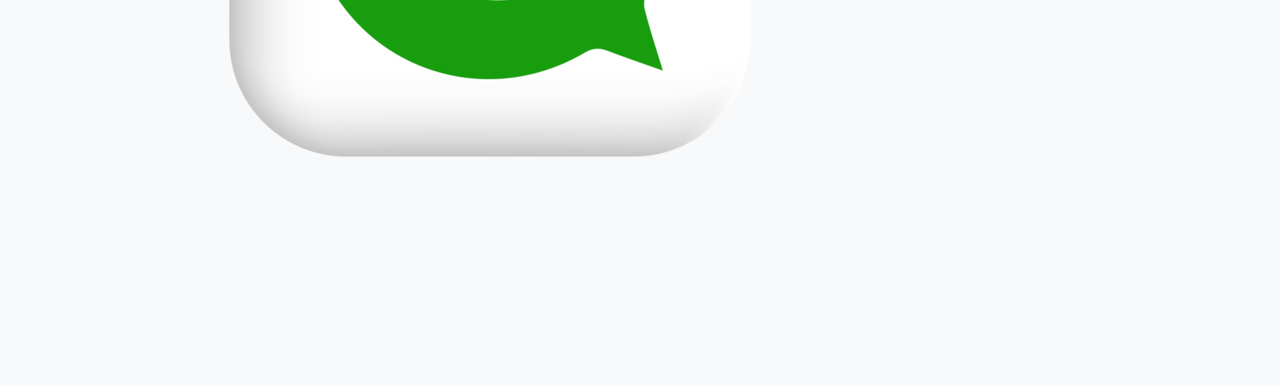
<file: disclaimer.html>
<!DOCTYPE html>
<html lang="en">
<head>
  <meta charset="UTF-8" />
  <meta name="viewport" content="width=device-width, initial-scale=1" />
  <title>Disclaimer</title>
  <!-- Bootstrap CSS -->
  <link href="https://cdn.jsdelivr.net/npm/bootstrap@5.3.2/dist/css/bootstrap.min.css" rel="stylesheet" />
</head>
<body style="font-family: Arial, sans-serif; background-color: #f8f9fa; color: #333;">

  <!-- Header -->
  <div class="text-white text-center py-5" style="background-color: #343a40;">
    <h1 class="mb-1" style="font-weight: bold;">Disclaimer</h1>
    <p style="font-size: 14px;">Last updated: April 7, 2025</p>
  </div>



  <!-- Main Content -->
  <div class="container my-5">
    <div class="row justify-content-center">
      <div class="col-lg-10 col-md-12">

        <h2 style="font-size: 24px; font-weight: 600;">1. General Information</h2>
        <p>The information provided by [Your Company Name] on this website is for general informational purposes only. All information is provided in good faith; however, we make no warranty regarding the accuracy, adequacy, validity, or completeness of any information on the site.</p>

        <h2 style="font-size: 24px; font-weight: 600;">2. External Links Disclaimer</h2>
        <p>The site may contain links to external websites that are not provided or maintained by us. We do not guarantee the accuracy, relevance, or completeness of any information on these external sites.</p>

        <h2 style="font-size: 24px; font-weight: 600;">3. Professional Disclaimer</h2>
        <p>This website cannot and does not contain legal, financial, or medical advice. The information is provided for general informational and educational purposes only and is not a substitute for professional advice.</p>

        <h2 style="font-size: 24px; font-weight: 600;">4. Errors and Omissions</h2>
        <p>While we strive to ensure that the information on this site is accurate, errors and omissions may occur. We are not responsible for any such inaccuracies.</p>

        <h2 style="font-size: 24px; font-weight: 600;">5. Limitation of Liability</h2>
        <p>Under no circumstance shall we be liable for any loss or damage of any kind incurred as a result of the use of the site or reliance on any information provided on the site.</p>

        <h2 style="font-size: 24px; font-weight: 600;">6. Contact Us</h2>
        <p>If you have any questions or concerns about this disclaimer, you can contact us:</p>
        <p>Email: <a href="mailto:support@example.com">info@dataoils.com</a><br>
           Telephone: +91 144 2332922/2332358</p>
      </div>
    </div>
  </div>

  

  <!-- Footer -->
  <footer class="text-center py-3" style="background-color: #343a40; color: #fff;">
    &copy; 2025 Chancellor . All rights reserved.
  </footer>

  <!-- WhatsApp Button -->
  <!-- WhatsApp Button -->
  <a href="https://wa.me/911442332922" class="whatsapp-btn" target="_blank" aria-label="Chat with us on WhatsApp">
    <img src="/assets/imgs/whatsappIcon.webp" alt="WhatsApp Icon" />
  </a>


  <!-- Bootstrap JS -->
  <script src="https://cdn.jsdelivr.net/npm/bootstrap@5.3.2/dist/js/bootstrap.bundle.min.js"></script>
</body>
</html>
</file>
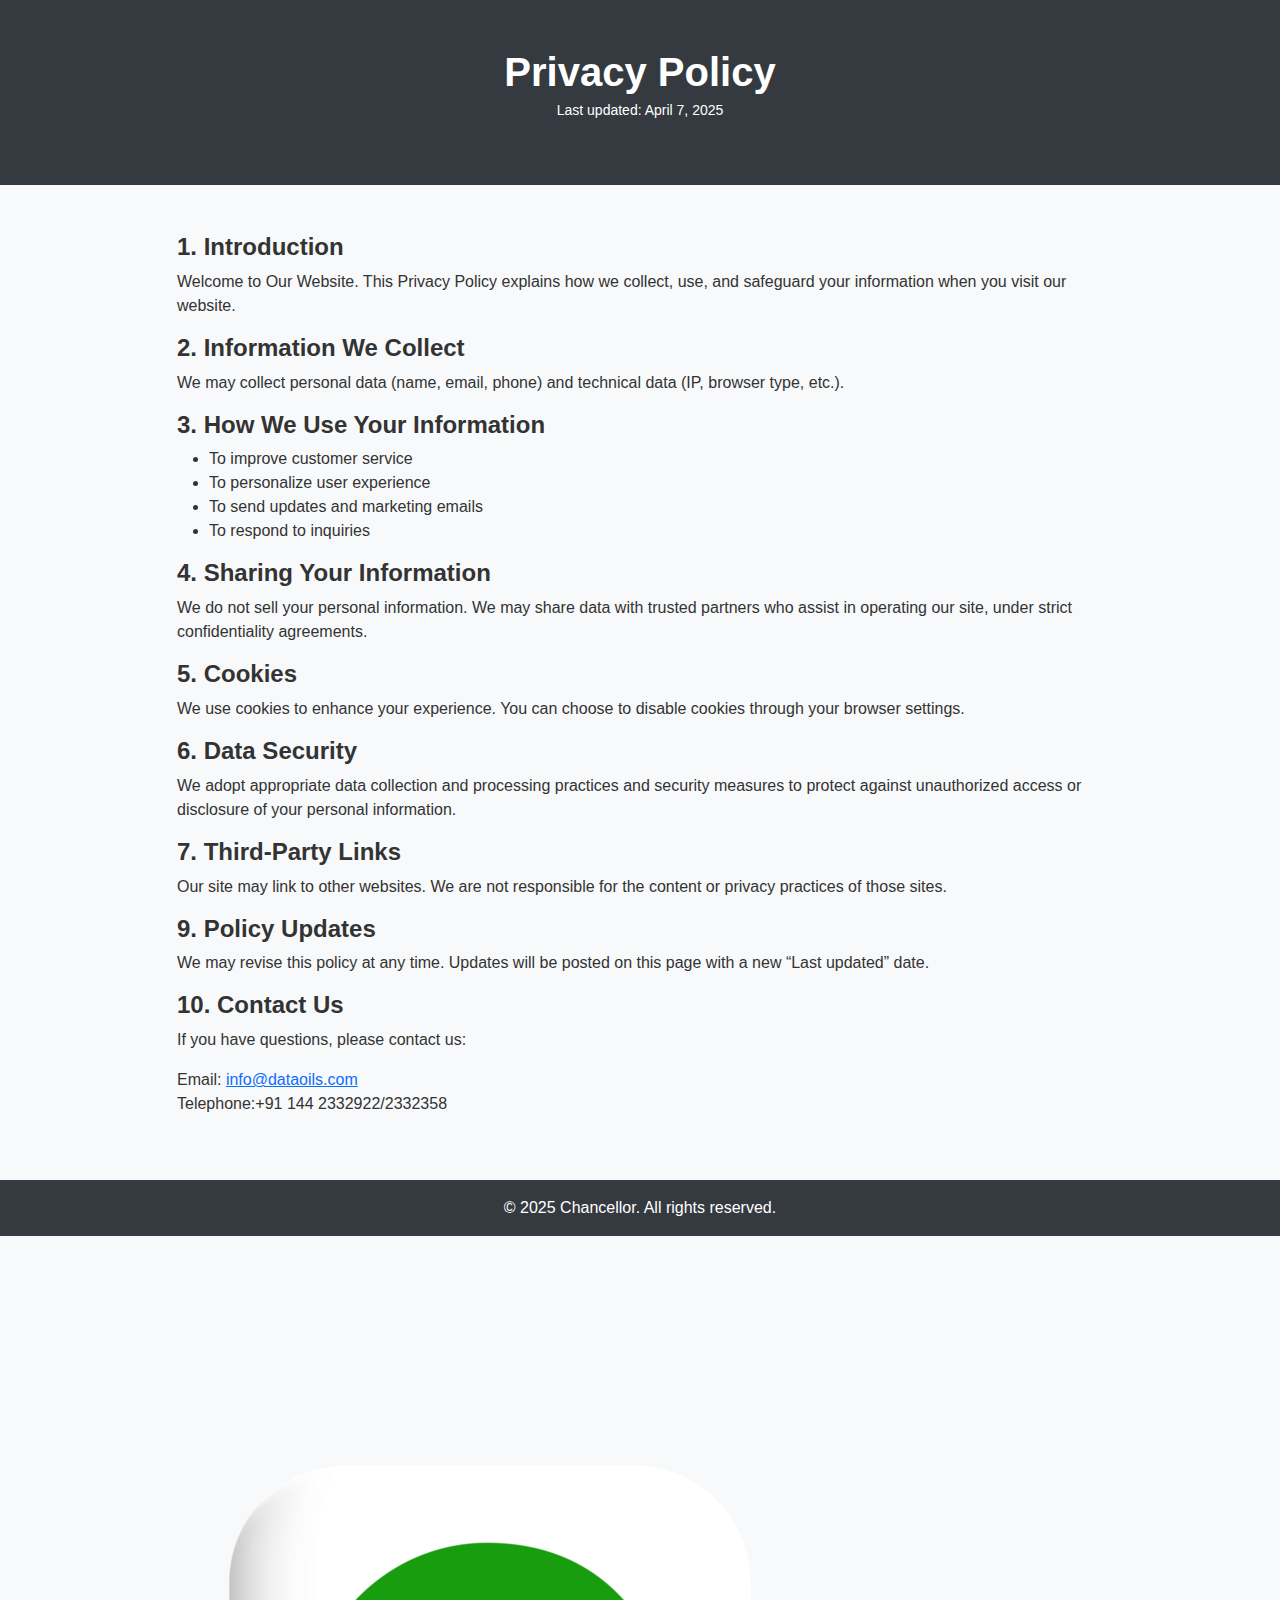
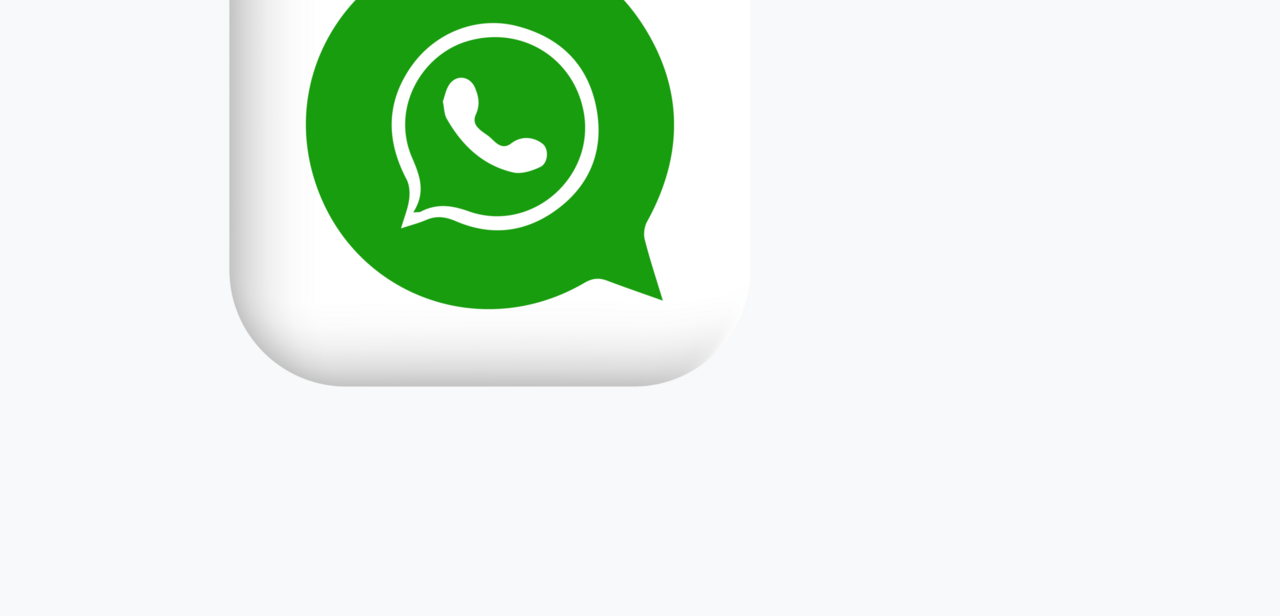
<file: privacy-policy.html>
<!DOCTYPE html>
<html lang="en">
<head>
  <meta charset="UTF-8">
  <meta name="viewport" content="width=device-width, initial-scale=1">
  <title>Privacy Policy</title>
  <!-- Bootstrap CDN -->
  <link href="https://cdn.jsdelivr.net/npm/bootstrap@5.3.2/dist/css/bootstrap.min.css" rel="stylesheet">
</head>
<body style="font-family: Arial, sans-serif; background-color: #f8f9fa; color: #333;">

  <!-- Header -->
  <div class="text-white text-center py-5" style="background-color: #343a40;">
    <h1 class="mb-1" style="font-weight: bold;">Privacy Policy</h1>
    <p style="font-size: 14px;">Last updated: April 7, 2025</p>
  </div>

  <!-- Main Content -->
  <div class="container my-5">
    <div class="row justify-content-center">
      <div class="col-lg-10 col-md-12">
        
        <h2 style="font-size: 24px; font-weight: 600;">1. Introduction</h2>
        <p>Welcome to Our Website. This Privacy Policy explains how we collect, use, and safeguard your information when you visit our website.</p>

        <h2 style="font-size: 24px; font-weight: 600;">2. Information We Collect</h2>
        <p>We may collect personal data (name, email, phone) and technical data (IP, browser type, etc.).</p>

        <h2 style="font-size: 24px; font-weight: 600;">3. How We Use Your Information</h2>
        <ul>
          <li>To improve customer service</li>
          <li>To personalize user experience</li>
          <li>To send updates and marketing emails</li>
          <li>To respond to inquiries</li>
        </ul>

        <h2 style="font-size: 24px; font-weight: 600;">4. Sharing Your Information</h2>
        <p>We do not sell your personal information. We may share data with trusted partners who assist in operating our site, under strict confidentiality agreements.</p>

        <h2 style="font-size: 24px; font-weight: 600;">5. Cookies</h2>
        <p>We use cookies to enhance your experience. You can choose to disable cookies through your browser settings.</p>

        <h2 style="font-size: 24px; font-weight: 600;">6. Data Security</h2>
        <p>We adopt appropriate data collection and processing practices and security measures to protect against unauthorized access or disclosure of your personal information.</p>

        <h2 style="font-size: 24px; font-weight: 600;">7. Third-Party Links</h2>
        <p>Our site may link to other websites. We are not responsible for the content or privacy practices of those sites.</p>


        <h2 style="font-size: 24px; font-weight: 600;">9. Policy Updates</h2>
        <p>We may revise this policy at any time. Updates will be posted on this page with a new “Last updated” date.</p>

        <h2 style="font-size: 24px; font-weight: 600;">10. Contact Us</h2>
        <p>If you have questions, please contact us:</p>
        <p>Email: <a href="mailto:info@dataoils.com">info@dataoils.com</a><br>
           Telephone:+91 144 2332922/2332358</p>

      </div>
    </div>
  </div>

  <!-- Footer -->
  <footer class="text-center py-3" style="background-color: #343a40; color: #fff;">
    &copy; 2025 Chancellor. All rights reserved.
  </footer>

  <!-- WhatsApp Button -->
  <!-- WhatsApp Button -->
  <a href="https://wa.me/911442332922" class="whatsapp-btn" target="_blank" aria-label="Chat with us on WhatsApp">
    <img src="/assets/imgs/whatsappIcon.webp" alt="WhatsApp Icon" />
  </a>


  <!-- Bootstrap JS (Optional) -->
  <script src="https://cdn.jsdelivr.net/npm/bootstrap@5.3.2/dist/js/bootstrap.bundle.min.js"></script>
</body>
</html>
</file>
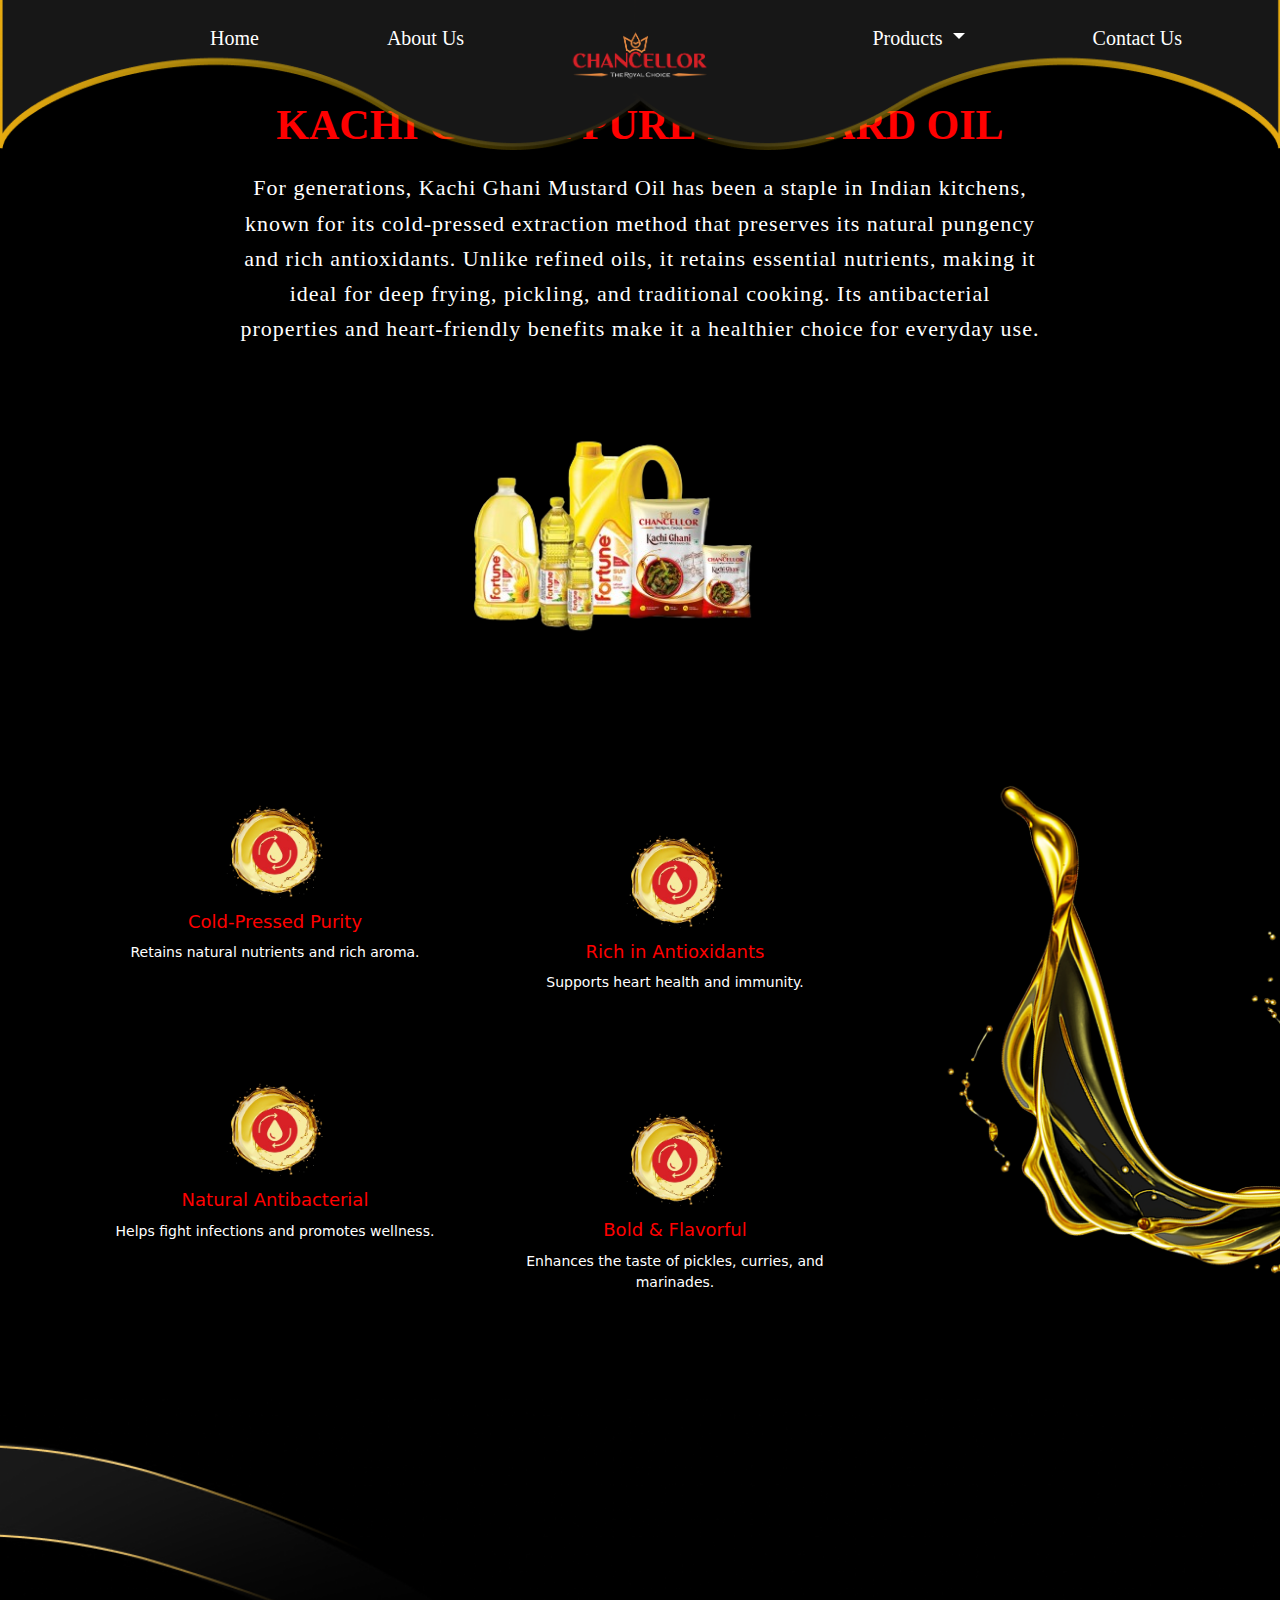
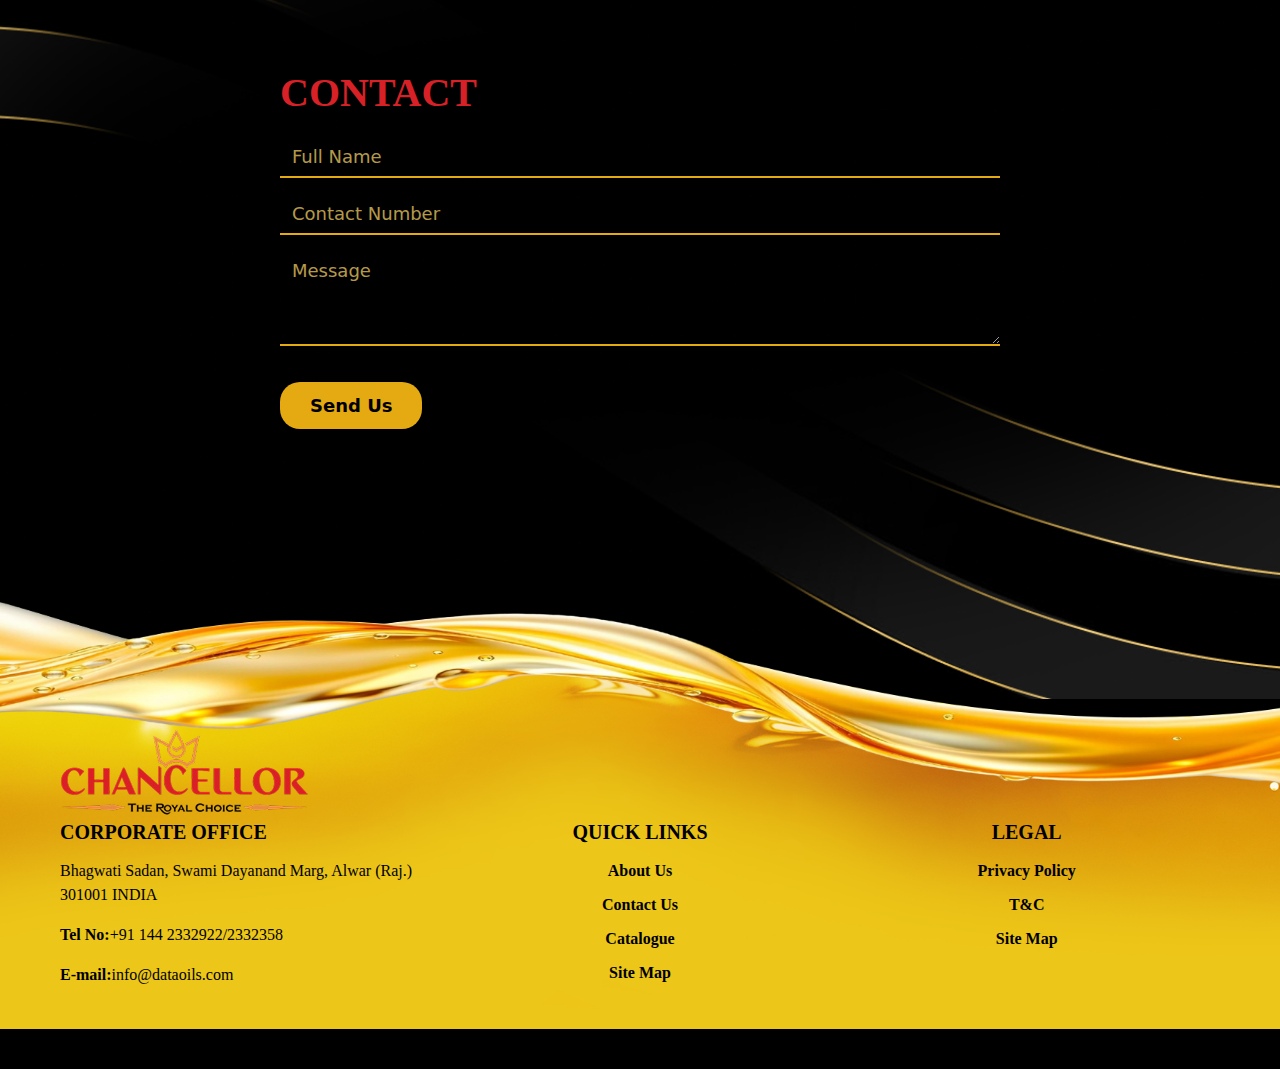
<file: products.html>
<!DOCTYPE html>
<html lang="en">

<head>
  <meta charset="UTF-8">
  <meta name="viewport" content="width=device-width, initial-scale=1.0">
  <title>Chancellor</title>
  <link rel="stylesheet" href="https://cdn.jsdelivr.net/npm/bootstrap@5.3.0/dist/css/bootstrap.min.css">
  <link rel="stylesheet" href="assets/css/products.css">

  <!-- Google Fonts -->
  <link rel="preconnect" href="https://fonts.googleapis.com">
  <link rel="preconnect" href="https://fonts.gstatic.com" crossorigin>
  <link
    href="https://fonts.googleapis.com/css2?family=Poppins:ital,wght@0,100;0,200;0,300;0,400;0,500;0,600;0,700;0,800;0,900;1,100;1,200;1,300;1,400;1,500;1,600;1,700;1,800;1,900&display=swap"
    rel="stylesheet">

  <link
    href="https://fonts.googleapis.com/css2?family=Oswald:wght@200..700&family=Poppins:ital,wght@0,100;0,200;0,300;0,400;0,500;0,600;0,700;0,800;0,900;1,100;1,200;1,300;1,400;1,500;1,600;1,700;1,800;1,900&display=swap"
    rel="stylesheet">

  <style>
    @font-face {
      font-family: 'Copperplate Gothic Std 29 AB';
      font-style: normal;
      font-weight: normal;
      src: url('assets/fonts/Copperplate-Gothic-Std-29-AB.woff') format('woff');
    }
  </style>
</head>

<body>
  <nav class="navbar navbar-expand-lg">
    <div class="container navbar-container">
      <!-- Mobile Toggle Button -->
      <button class="navbar-toggler" type="button" data-bs-toggle="offcanvas" data-bs-target="#sidebarMenu"
        aria-controls="sidebarMenu" aria-expanded="false" aria-label="Toggle navigation">
        <span class="navbar-toggler-icon"></span>
      </button>

      <!-- Logo (Centered Only in Mobile) -->
      <a class="navbar-brand" href="#">
        <img src="assets/imgs/newLogoChancellor.png" alt="logo">
      </a>

      <!-- Navbar Links -->
      <div class="collapse navbar-collapse" id="navbarNav">
        <ul class="navbar-nav me-auto">
          <li class="nav-item"><a class="nav-link" href="/">Home</a></li>
          <li class="nav-item"><a class="nav-link" href="aboutus.html">About Us</a></li>
        </ul>

        <ul class="navbar-nav ms-auto">
          <li class="nav-item dropdown">
            <a class="nav-link dropdown-toggle" href="#" id="productsDropdown" role="button" data-bs-toggle="dropdown"
              aria-expanded="false">
              Products
            </a>
            <ul class="dropdown-menu" aria-labelledby="productsDropdown">
              <li><a class="dropdown-item" href="kachighaniOil.html">Kachi Ghani Pure Mustard Oil</a></li>
              <li><a class="dropdown-item" href="mustardOil.html">Mustard Oil</a></li>
              <li><a class="dropdown-item" href="VanaspatiDanedaarOil.html">Vanaspati Safed & Danedaar Oil</a></li>
              <li><a class="dropdown-item" href="refinedSoyabeenOil.html">Refined Soyabean Oil</a></li>
            </ul>
          </li>
          <li class="nav-item"><a class="nav-link" href="contact.html">Contact Us</a></li>
        </ul>
      </div>
    </div>
  </nav>

  <!-- Offcanvas Sidebar -->
  <div class="offcanvas offcanvas-start sidebar-menu" tabindex="-1" id="sidebarMenu" aria-labelledby="sidebarLabel">
    <div class="offcanvas-header">
      <h5 class="offcanvas-title" id="sidebarLabel">
        <img src="assets/imgs/newLogoChancellor.png" alt="logo" class="img-fluid">
      </h5>
      <button type="button" class="btn-close" data-bs-dismiss="offcanvas" aria-label="Close"></button>
    </div>
    <div class="offcanvas-body">
      <ul class="list-group">
        <li class="list-group-item"><a href="/">Home</a></li>
        <li class="list-group-item"><a href="aboutus.html">About Us</a></li>
        <li class="list-group-item">
          <div class="dropdown">
            <a class="nav-link dropdown-toggle text-white" href="#" id="mobileProductsDropdown" role="button"
              data-bs-toggle="dropdown" aria-expanded="false">
              Products
            </a>
            <ul class="dropdown-menu" aria-labelledby="mobileProductsDropdown">
              <a class="dropdown-item text-black hover:bg-yellow-400 hover:text-black" href="kachighaniOil.html">
                Kachi Ghani Pure Mustard Oil
              </a>
              <li><a class="dropdown-item text-black" href="mustardOil.html">Mustard Oil</a></li>
              <li><a class="dropdown-item text-black" href="VanaspatiDanedaarOil.html">Vanaspati Safed & Danedaar
                  Oil</a></li>
              <li><a class="dropdown-item text-black" href="refinedSoyabeenOil.html">Refined Soyabean Oil</a></li>
            </ul>
          </div>
        </li>
        <li class="list-group-item"><a href="contact.html">Contact Us</a></li>
      </ul>
    </div>
  </div>

  <!--  -->

  <div class="product-bg">
  </div>

  <!--  -->
  <section class="product-main">
    <div class="product-content">
      <h1 class="products-main-title">Kachi Ghani Pure Mustard Oil</h1>
      <p class="products-main-desc">
        For generations, Kachi Ghani Mustard Oil has been a staple in Indian kitchens, known for its cold-pressed
        extraction method that preserves its natural pungency and rich antioxidants. Unlike refined oils, it retains
        essential nutrients, making it ideal for deep frying, pickling, and traditional cooking. Its antibacterial
        properties and heart-friendly benefits make it a healthier choice for everyday use.
      </p>
    </div>
    <div class="product-image">
      <img src="/assets/imgs/product-main.png" alt="Kachi Ghani Mustard Oil">
    </div>
  </section>


  <section class="products-section">
    <div class="products-content">
      <div class="product-box box-one">
        <img src="/assets/imgs/circleIcon.png" alt="Royal Taste">
        <h2>Cold-Pressed Purity</h2>
        <p>Retains natural nutrients and rich aroma.</p>
      </div>
      <div class="product-box box-two">
        <img src="/assets/imgs/circleIcon.png" alt="Royal Taste">
        <h2>Rich in Antioxidants</h2>
        <p>Supports heart health and immunity.</p>
      </div>
      <div class="product-box box-three">
        <img src="/assets/imgs/circleIcon.png" alt="Royal Taste">
        <h2>Natural Antibacterial</h2>
        <p>Helps fight infections and promotes wellness.</p>
      </div>
      <div class="product-box box-four">
        <img src="/assets/imgs/circleIcon.png" alt="Royal Taste">
        <h2>Bold & Flavorful</h2>
        <p>Enhances the taste of pickles, curries, and marinades.</p>
      </div>
    </div>
    <div class="products-image">
      <img src="/assets/imgs/product-lar.png" alt="Oil Splash">
    </div>
  </section>

  <section class="pure-taste-section">
    <div class="container-taste">
      <!-- <div class="pure-taste-title">
                <img src="/assets/imgs/left-arrow.png" class="arrow" />
                <span class="title-text">Pure Taste <br /> Heart-Healthy <br /> Goodness</span>
                <img src="/assets/imgs/right-arrow.png" class="arrow" />
            </div>

            <div class="pure-taste-images">
                <img src="/assets/imgs/pure-taste.png" class="pure-taste-image1" />
                <img src="/assets/imgs/main-product2.png" class="pure-taste-image" />
            </div> -->
    </div>
  </section>

  <section class="contact-container">
    <div class="contact-section">
      <h2 class="contact-title">Contact</h2>
      <form>
        <div class="mb-3">
          <input type="text" class="form-control" placeholder="Full Name">
        </div>
        <div class="mb-3">
          <input type="text" class="form-control" placeholder="Contact Number">
        </div>
        <div class="mb-3">
          <textarea class="form-control" rows="3" placeholder="Message"></textarea>
        </div>
        <button type="submit" class="btn send-btn">Send Us</button>
      </form>
    </div>
  </section>



  <footer class="footer">
    <div class="footer-container">
      <!-- Logo Section (Top Left) -->
      <div class="footer-logo">
        <img src="/assets/imgs/chancellor-logo.png" />
      </div>
      <!-- Corporate Office Section (Left) -->
      <div class="footer-column corporate-office">
        <h3 class="footer-title">Corporate Office</h3>
        <p>Bhagwati Sadan, Swami Dayanand Marg, Alwar (Raj.) 301001 INDIA</p>
        <!-- <p>Lorem Ipsum Dolor Sit Amet, Consectetur Adipis.</p> -->
        <p><strong>Tel No:</strong>+91 144 2332922/2332358</p>
        <p><strong>E-mail:</strong>info@dataoils.com</p>
      </div>

      <!-- Quick Links Section (Center) -->
      <div class="footer-column quick-links">
        <h3 class="footer-title">Quick Links</h3>
        <ul>
          <li><a href="#">About Us</a></li>
          <li><a href="#">Contact Us</a></li>
          <li><a href="#">Catalogue</a></li>
          <li><a href="#">Site Map</a></li>
        </ul>
      </div>

      <!-- Legal Section (Right) -->
      <div class="footer-column quick-links">
        <h3 class="footer-title">Legal</h3>
        <ul>
          <li><a href="#">Privacy Policy</a></li>
          <li><a href="#">T&C</a></li>
          <li><a href="#">Site Map</a></li>
        </ul>
      </div>
    </div>
  </footer>


  <script src="https://cdn.jsdelivr.net/npm/bootstrap@5.3.0/dist/js/bootstrap.bundle.min.js"></script>

</body>

</html>
</file>
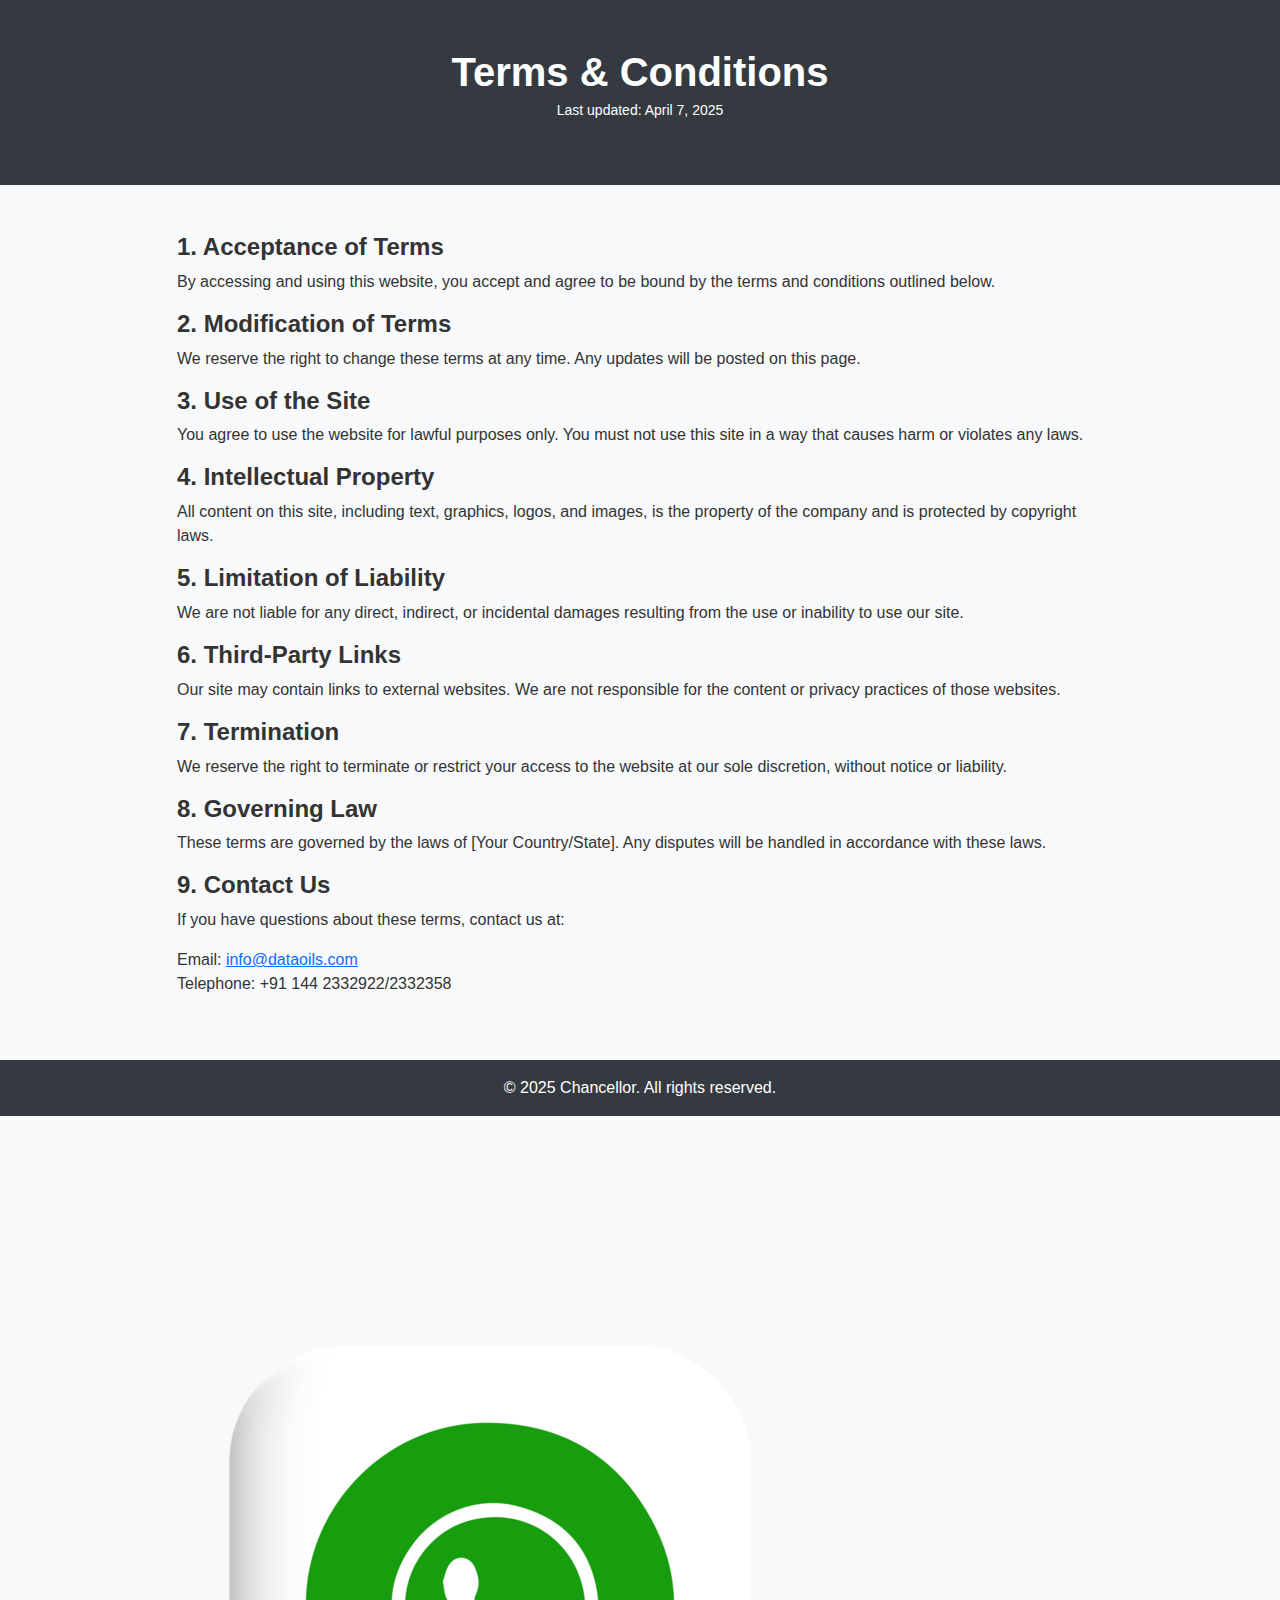
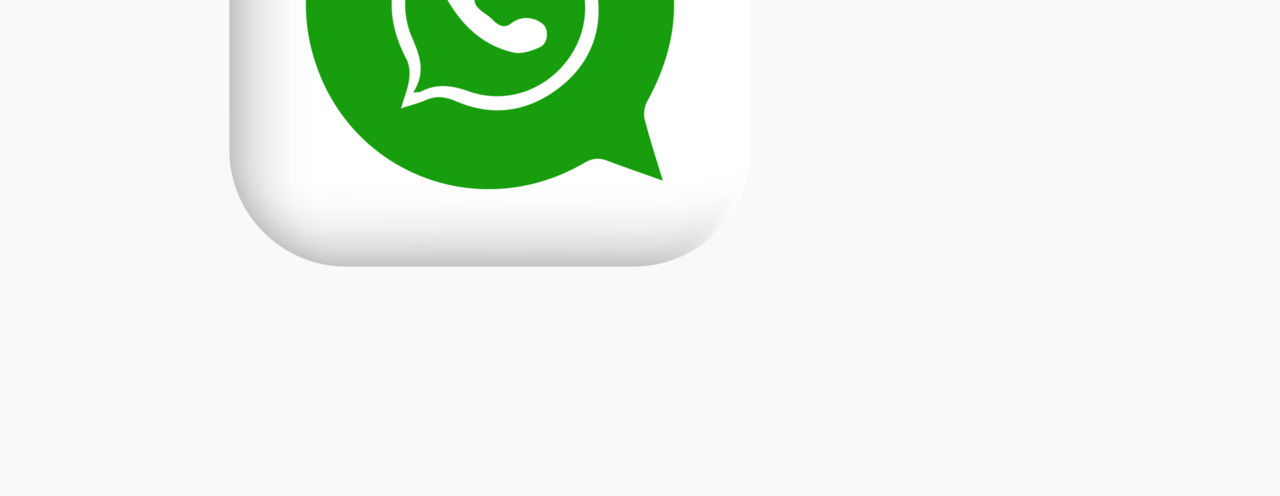
<file: terms-condition.html>
<!DOCTYPE html>
<html lang="en">
<head>
  <meta charset="UTF-8">
  <meta name="viewport" content="width=device-width, initial-scale=1">
  <title>Terms & Conditions</title>
  <!-- Bootstrap CDN -->
  <link href="https://cdn.jsdelivr.net/npm/bootstrap@5.3.2/dist/css/bootstrap.min.css" rel="stylesheet">
</head>
<body style="font-family: Arial, sans-serif; background-color: #f8f9fa; color: #333;">

  <!-- Header -->
  <div class="text-white text-center py-5" style="background-color: #343a40;">
    <h1 class="mb-1" style="font-weight: bold;">Terms & Conditions</h1>
    <p style="font-size: 14px;">Last updated: April 7, 2025</p>
  </div>

  <!-- Main Content -->
  <div class="container my-5">
    <div class="row justify-content-center">
      <div class="col-lg-10 col-md-12">

        <h2 style="font-size: 24px; font-weight: 600;">1. Acceptance of Terms</h2>
        <p>By accessing and using this website, you accept and agree to be bound by the terms and conditions outlined below.</p>

        <h2 style="font-size: 24px; font-weight: 600;">2. Modification of Terms</h2>
        <p>We reserve the right to change these terms at any time. Any updates will be posted on this page.</p>

        <h2 style="font-size: 24px; font-weight: 600;">3. Use of the Site</h2>
        <p>You agree to use the website for lawful purposes only. You must not use this site in a way that causes harm or violates any laws.</p>

        <h2 style="font-size: 24px; font-weight: 600;">4. Intellectual Property</h2>
        <p>All content on this site, including text, graphics, logos, and images, is the property of the company and is protected by copyright laws.</p>

        <h2 style="font-size: 24px; font-weight: 600;">5. Limitation of Liability</h2>
        <p>We are not liable for any direct, indirect, or incidental damages resulting from the use or inability to use our site.</p>

        <h2 style="font-size: 24px; font-weight: 600;">6. Third-Party Links</h2>
        <p>Our site may contain links to external websites. We are not responsible for the content or privacy practices of those websites.</p>

        <h2 style="font-size: 24px; font-weight: 600;">7. Termination</h2>
        <p>We reserve the right to terminate or restrict your access to the website at our sole discretion, without notice or liability.</p>

        <h2 style="font-size: 24px; font-weight: 600;">8. Governing Law</h2>
        <p>These terms are governed by the laws of [Your Country/State]. Any disputes will be handled in accordance with these laws.</p>

        <h2 style="font-size: 24px; font-weight: 600;">9. Contact Us</h2>
        <p>If you have questions about these terms, contact us at:</p>
        <p>Email: <a href="mailto:support@example.com">info@dataoils.com</a><br>
           Telephone: +91 144 2332922/2332358</p>
      </div>
    </div>
  </div>

  <!-- Footer -->
  <footer class="text-center py-3" style="background-color: #343a40; color: #fff;">
    &copy; 2025 Chancellor. All rights reserved.
  </footer>



  <!-- WhatsApp Button -->
  <!-- WhatsApp Button -->
  <a href="https://wa.me/911442332922" class="whatsapp-btn" target="_blank" aria-label="Chat with us on WhatsApp">
    <img src="/assets/imgs/whatsappIcon.webp" alt="WhatsApp Icon" />
  </a>
  <!-- Bootstrap JS -->
  <script src="https://cdn.jsdelivr.net/npm/bootstrap@5.3.2/dist/js/bootstrap.bundle.min.js"></script>
</body>
</html>
</file>
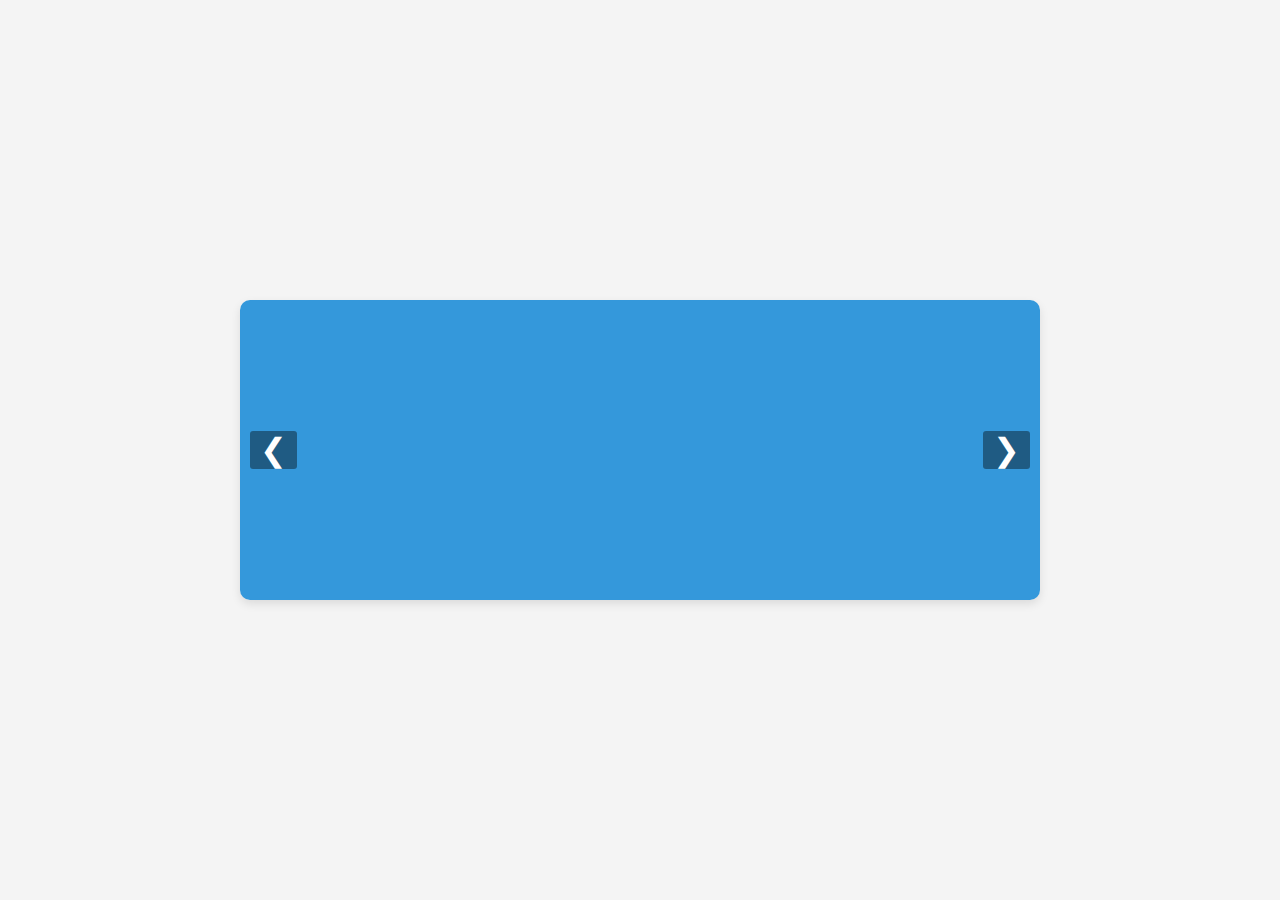
<file: try.html>
<!DOCTYPE html>
<html lang="en">
<head>
  <meta charset="UTF-8" />
  <meta name="viewport" content="width=device-width, initial-scale=1" />
  <title>Simple Slide Banner</title>
  <style>
    * {
      box-sizing: border-box;
    }

    body {
      font-family: Arial, sans-serif;
      margin: 0;
      padding: 0;
      background: #f4f4f4;
      display: flex;
      justify-content: center;
      align-items: center;
      height: 100vh;
    }

    .slider {
      position: relative;
      width: 80%;
      max-width: 800px;
      height: 300px;
      overflow: hidden;
      border-radius: 10px;
      box-shadow: 0 4px 10px rgba(0,0,0,0.1);
      background: #fff;
    }

    .slides {
      display: flex;
      width: 300%; /* 3 slides */
      height: 100%;
      transition: transform 0.5s ease-in-out;
    }

    .slide {
      width: 100%;
      flex-shrink: 0;
      height: 100%;
      display: flex;
      justify-content: center;
      align-items: center;
      font-size: 2em;
      color: white;
    }

    .slide1 {
      background: #3498db;
    }

    .slide2 {
      background: #e74c3c;
    }

    .slide3 {
      background: #2ecc71;
    }

    /* Navigation buttons */
    .nav-btn {
      position: absolute;
      top: 50%;
      transform: translateY(-50%);
      background: rgba(0,0,0,0.4);
      border: none;
      color: white;
      font-size: 2em;
      padding: 0 10px;
      cursor: pointer;
      border-radius: 3px;
      user-select: none;
      z-index: 10;
      transition: background 0.3s;
    }

    .nav-btn:hover {
      background: rgba(0,0,0,0.7);
    }

    .prev {
      left: 10px;
    }
    
    .next {
      right: 10px;
    }
  </style>
</head>
<body>

  <div class="slider">
    <div class="slides" id="slides">
      <div class="slide slide1">Welcome to Our Site</div>
      <div class="slide slide2">Explore Our Services</div>
      <div class="slide slide3">Contact Us Today</div>
    </div>

    <button class="nav-btn prev" onclick="moveSlide(-1)">&#10094;</button>
    <button class="nav-btn next" onclick="moveSlide(1)">&#10095;</button>
  </div>

  <script>
    const slides = document.getElementById('slides');
    const totalSlides = slides.children.length;
    let currentIndex = 0;

    function updateSlidePosition() {
      slides.style.transform = `translateX(-${currentIndex * 100}%)`;
    }

    function moveSlide(direction) {
      currentIndex += direction;
      if (currentIndex < 0) currentIndex = totalSlides - 1;
      if (currentIndex >= totalSlides) currentIndex = 0;
      updateSlidePosition();
    }
    // Optional: auto-slide every 4 seconds
    setInterval(() => {
      moveSlide(1);
    }, 4000);
  </script>

</body>
</html>
</file>
<file: assets/css/style.css>
body {
    background-color: #000000;
    margin: 0;
    padding: 0;
    background-color: none;
    color: white;
}

.navbar {
    background: url("/assets/imgs/new-bg02.png") no-repeat center;
    background-size: contain;
    height: 190px;
    background-size: 100% 100%;
    margin-top: -40px;
    position: relative;
    z-index: 5;
}

.navbar-nav .nav-link {
    color: white;
    font-size: 20px;
    font-weight: 400;
    font-family: Aller Regular;
    margin-left: 45px;
    padding-left: 75px !important;
    margin-bottom: 35px;
}


.navbar-container {
    position: relative;
    display: flex;
    justify-content: space-between;
    align-items: center;
    width: 100%;
    padding: 10px 20px;
}


.navbar-brand {
    position: absolute;
    left: 50%;
    transform: translateX(-50%);
    color: #FFD700;
    font-weight: bold;
    font-size: 1.5rem;
}


.nav-links {
    flex: 1;
    display: flex;
    justify-content: space-between;
}

.navbar-nav .nav-link.active,
.navbar-nav .nav-link.show {
    color: #F4991A !important;
}

.navbar-nav .dropdown-menu {
    background-color: #080808;
    /* Match the navbar background */
    border: none;
    border-radius: 0;
    box-shadow: none;
}

.navbar-nav .dropdown-item {
    color: white;
    font-size: 16px;
    font-family: Aller Regular;
    padding: 10px 20px;
}

.navbar-nav .dropdown-item:hover {
    background-color: #F4991A;
    /* Highlight color */
    color: black;
}

.sidebar-menu {
    background: rgba(0, 0, 0, 0.9);
    color: white;
    width: 250px;
}

.sidebar-menu .offcanvas-body {
    padding: 20px;
}

.sidebar-menu .list-group-item {
    background: transparent;
    border: none;
    color: white;
    font-size: 18px;
    font-weight: 500;
    padding: 10px 15px;
}

.sidebar-menu .list-group-item a {
    color: white;
    text-decoration: none;
    display: block;
}

.sidebar-menu .list-group-item:hover {
    background: #F4991A;
}

.navbar-toggler {
    border-color: white !important;
}

.navbar-toggler-icon {
    filter: invert(1);
}

.right-menu {
    margin-left: 95px;
}

.top-bg {
    width: 70%;
    position: relative;
    z-index: 3;
    left: 15%;
    margin-top: -230px;
}

/* Mobile View: Center Logo */
@media (max-width: 768px) {
    .navbar {
        background-size: 100% 35% !important;
        margin-top: -85px;
    }

    .navbar-brand {
        position: absolute;
        left: 50%;
        transform: translateX(-50%);
        top: 10px;
        z-index: 10;
    }

    .navbar-toggler {
        position: absolute;
        right: 15px;
        top: 20px;
        z-index: 11;
    }

    .navbar-nav {
        display: none !important;
    }

    .navbar-collapse {
        display: none !important;
    }

    .dropdown-menu {
        width: 100%;
        left: 0;
        right: 0;
        margin: 0 auto;
    }
}

/* Optional: Limit logo size on small devices */
.navbar-brand img {
    max-height: 55px;
    width: auto;
}

/* General Tweaks */
.navbar-toggler {
    border: none;
    padding: 6px;
}

.navbar-toggler-icon {
    width: 22px !important;
    height: 22px !important;
    filter: invert(1);
}


@media (max-width: 478px) {

    /* Adjust Navbar Position */
    .navbar-container {
        margin-top: -40px;
        margin-left: 0;
    }

    .navbar {
        margin-top: -85px;
        background-size: 100% 35% !important;
    }

    /* Reduce Menu Button (Toggler) Size */
    .navbar-toggler {
        border: none;
        padding: 6px;
        /* Reduce padding for a smaller button */
    }

    .navbar-toggler-icon {
        width: 22px !important;
        /* Reduce icon size */
        height: 22px !important;
        filter: invert(1);
        /* Make it white */
    }

    /* Center Logo Properly */
    .navbar-brand {
        position: absolute;
        left: 50%;
        transform: translateX(-50%);
    }

    /* Move Toggler Button to the Right */
    .navbar-toggler {
        position: absolute;
        right: 15px;
        top: 40px;
    }

    .dropdown-menu {
        left: 0;
        right: 0;
        margin: 0 auto;
        /* Center the dropdown menu */
    }

    .navbar-brand img {
        max-height: 45px;
        width: auto;
    }
}

/* Hero Section */


.hero-container {
    display: flex;
    justify-content: center;
    align-items: center;
    height: 100vh;
    background-size: cover;
    background-position: bottom;
    position: relative;
    overflow: hidden;
    margin-top: -88px;
    transition: all 1s ease-out;
}




.hero-content {
    position: absolute;
    top: 40%;
    left: 25%;
    transform: translate(-50%, -50%);
    color: #fff;
    text-align: left;
    width: 45%;
}


.hero-content h2 {
    font-size: 3rem;
    font-weight: bold;
    color: #FFC107;
    font-family: Aller Bold;
}

.hero-content p {
    font-size: 1.5rem;
    color: #fff;
    font-family: Aller Regular;
    margin-top: 20px;
    max-width: 650px;
}

.hero-btn {
    font-size: 18px;
    font-weight: 500;
    font-family: Aller Bold;
    background-color: #E5AA11;
    border: none;
    padding: 10px 35px;
    border-radius: 20px;
    color: #ffffff;
    margin-top: 20px;
}

.hero-nav {
    position: absolute;
    bottom: 20px;
    left: 50%;
    transform: translateX(-50%);
    display: flex;
    gap: 10px;
}

.dot {
    width: 14px;
    height: 14px;
    border-radius: 50%;
    background-color: rgba(255, 255, 255, 0.5);
    cursor: pointer;
    transition: all 1s ease-out;
}

.dot.active {
    background-color: #ffffff;
}

/* Responsiveness */


@media(max-width:1280px) {
    .hero-container {
        height: 100vh;

    }

    .hero-content {
        top: 40%;
        left: 35%;
        transform: translate(-50%, -50%);
    }

    .hero-content h2 {
        font-size: 2.5rem;
    }

    .hero-content p {
        font-size: 1.8rem;
    }

    .hero-btn {
        font-size: 18px;
        padding: 10px 35px;
    }

    .hero-nav {
        bottom: 20px;
    }

    .dot {
        width: 14px;
        height: 14px;
    }
}

@media(max-width:1024px) {
    .hero-container {
        /* height: 90vh; */
        margin-top: -70px;
    }

    .hero-content {
        top: 35%;
        left: 35%;
        transform: translate(-50%, -50%);
    }

    .hero-content h2 {
        font-size: 2.8rem;
    }

    .hero-content p {
        font-size: 1.4rem;
    }

    .hero-btn {
        font-size: 16px;
        padding: 10px 30px;
    }

    .hero-nav {
        bottom: 15px;
    }

    .dot {
        width: 12px;
        height: 12px;
    }
}

@media (max-width: 768px) {
  .hero-container {
        height: 80vh !important;

    height: auto;
    padding: 60px 20px 40px 20px;
    background-position: center center;
    margin-top: -95px;
  }

  .hero-content {
    position: relative;
    top: auto;
    left: auto;
    transform: none;
    width: 100%;
    margin-top: -170px !important;
  }

  .hero-content h2 {
    font-size: 1.8rem;
    line-height: 1.3;
  }

  .hero-content p {
    font-size: 1rem;
    line-height: 1.4;
    max-width: 100%;
    margin: 10px 0;
  }

  .hero-btn {
    font-size: 14px;
    padding: 8px 20px;
    margin-top: 10px;
  }

  .hero-nav {
    bottom: 10px;
  }

  .dot {
    width: 10px;
    height: 10px;
  }
}

@media (max-width: 420px) {
  .hero-container {
    padding: 50px 15px 30px 15px;
        height: 120vh; /* increased height for better image visibility */

  }

  .hero-content h2 {
    font-size: 1.5rem;
  }

  .hero-content p {
    font-size: 0.9rem;
  }

  .hero-btn {
    font-size: 12px;
    padding: 6px 15px;
  }

  .dot {
    width: 8px;
    height: 8px;
  }
}


/* Responsiveness */





/* Brand Section Styles */

/* .brand-section::before {
    content: '';
    font-family: 'shape divider from ShapeDividers.com';
    position: absolute;
    z-index: 3;
    pointer-events: none;
    background-repeat: no-repeat;
    bottom: -0.1vw;
    left: -0.1vw;
    right: -0.1vw;
    top: -0.1vw;
    background-size: 100% 200px;
    background-position: 50% 0%;
    transform: rotateY(180deg);
    background-image: url('data:image/svg+xml;charset=utf8, <svg xmlns="http://www.w3.org/2000/svg" viewBox="0 0 35.28 2.17" preserveAspectRatio="none"><path d="M0 1c3.17.8 7.29-.38 10.04-.55 2.75-.17 9.25 1.47 12.67 1.3 3.43-.17 4.65-.84 7.05-.87 2.4-.02 5.52.88 5.52.88V0H0z" fill="%23080808"/></svg>');
} */

.brand-section {
    /* position: relative; */
    background: #000000;
    padding: 120px;
    overflow: hidden;


}

/*  */
.leftside-bg {
    position: absolute;
    top: 120%;
    left: 0;
    bottom: 0;
    width: auto;
    z-index: 0;
}

.leftside-bg img {
    object-fit: contain;
    display: block;

}


.brand-title {
    display: flex;
    align-items: center;
    justify-content: center;
    flex-wrap: nowrap;
    /* Prevents text from breaking */
    font-size: clamp(24px, 5vw, 50px);
    font-weight: 600;
    font-family: Aller Bold;
    color: #D82127;
    text-transform: uppercase;
    letter-spacing: 0.3rem;
    white-space: nowrap;
    /* Ensures the text remains in one line */
    text-align: center;
    width: 100%;
    /* Ensures proper spacing */
}

.brand-title span {
    font-size: clamp(28px, 6vw, 65px);
    margin-top: -8px;
}

.brand-title::before,
.brand-title::after {
    content: "";
    height: 25px;
    background-repeat: no-repeat;
    display: inline-block;
    background-size: contain;
}

.brand-title::before {
    width: 18%;
    background-image: url(/assets/imgs/left-arrow.png);
    margin-right: 10px;
}

.brand-title::after {
    width: 17%;
    background-image: url(/assets/imgs/right-arrow.png);
    margin-left: 10px;
}

/* Content Box */
.brand-content {
    max-width: 85%;
    margin: 20px auto;
    padding: clamp(20px, 4vw, 40px);
    border: 1px solid gold;
    border-radius: 10px;
    text-align: center;
    font-size: clamp(14px, 2.2vw, 20px);
    font-weight: 500;
    font-family: 'Aller Light';
    line-height: 1.4;
    letter-spacing: .08em;
    margin-top: clamp(40px, 10vw, 80px);
    text-align: justify;

}

.aboutus-section-subheading {
    font-family: 'Aller Light';
    font-size: 20px;
    letter-spacing: 0.2em;

}

/* Responsive Styles */
@media (max-width: 1024px) {
    .brand-title {
        font-size: clamp(24px, 5vw, 40px);
    }

    .brand-title span {
        font-size: clamp(30px, 6vw, 55px);
    }

    .brand-section {
        padding: 20px 10px 60px 10px;
    }

    .brand-content {
        max-width: 90%;
        padding: 20px;
        font-size: 18px;
        text-align: justify;
    }
}

@media (max-width: 768px) {
    .brand-title {
        font-size: clamp(22px, 4vw, 36px);
        letter-spacing: .2rem;
    }

    .brand-section {
        /* position: relative; */
        padding: 20px 10px 70px 10px;
    }


    .brand-title span {
        font-size: clamp(26px, 5vw, 50px);
        margin-top: -6px;
    }

    .brand-content {
        max-width: 90%;
        padding: 20px;
        font-size: 16px;
    }
}

@media (max-width: 576px) {
    .brand-title {
        font-size: 20px;
        letter-spacing: 0.1rem;
    }

    .brand-title span {
        font-size: 26px;
    }

    .brand-section {
        /* position: relative; */
        padding: 15px 5px 40px 5px;
    }

    .brand-title::before,
    .brand-title::after {
        display: none;
    }

    .brand-content {
        max-width: 95%;
        padding: 15px;
        font-size: 15px;
    }
}

@media (max-width: 420px) {
    .brand-title {
        font-size: 20px;
        letter-spacing: .1rem;
    }

    .brand-title span {
        font-size: 28px;
    }

    .brand-content {
        padding: 10px;
        font-size: 14px;
        line-height: 1.4;
    }
}

/*  Product Sction */

/* .products-section::before {
    content: '';
    font-family: 'shape divider from ShapeDividers.com';
    position: absolute;
    z-index: 3;
    pointer-events: none;
    background-repeat: no-repeat;
    bottom: -0.1vw;
    left: -0.1vw;
    right: -0.1vw;
    top: -0.1vw;
    background-size: 180% 100px;
    background-position: 50% 0%;
    transform: rotateY(180deg);
    background-image: url('data:image/svg+xml;charset=utf8, <svg xmlns="http://www.w3.org/2000/svg" viewBox="0 0 35.28 2.17" preserveAspectRatio="none"><path d="M0 1c3.17.8 7.29-.38 10.04-.55 2.75-.17 9.25 1.47 12.67 1.3 3.43-.17 4.65-.84 7.05-.87 2.4-.02 5.52.88 5.52.88V0H0z" fill="%23222222"/></svg>');
} */

.products-section {
    position: relative;
    background: #000000;
    overflow: hidden;
    padding: 40px 0;
}

.products-title {
    display: flex;
    align-items: center;
    justify-content: center;
    font-size: 50px;
    font-weight: 600;
    font-family: Aller Bold;
    color: #D82127;
    text-transform: uppercase;
    letter-spacing: 0.5rem;
    margin-bottom: 30px;
    flex-wrap: wrap;
    text-align: center;
}

.products-title span {
    font-size: 65px;
    margin-top: -12px;
}

.products-title::before,
.products-title::after {
    content: "";
    height: 25px;
    background-repeat: no-repeat;
    background-size: contain;
}

.products-title::before {
    width: 18%;
    background-image: url('http://localhost/Chancellor/assets/imgs/left-arrow.png');
    margin-right: 15px;
}

.products-title::after {
    width: 17%;
    background-image: url('http://localhost/Chancellor/assets/imgs/right-arrow.png');
    margin-left: 75px;
}

.product-img {
    width: 100%;
    max-width: 500px;
    height: auto;
}

/* Common style for all content boxes */
.kd-content-bg,
.so-content-bg,
.v-content-bg,
.mo-content-bg {
    padding: 20px;
    border: 1px solid #501A1B;
    border-radius: 10px;
    color: #ffffff;
}

.kd-content-bg {
    background: linear-gradient(104.97deg, rgba(216, 33, 39, 0.3), rgba(31, 31, 31, 0.3));
}

.so-content-bg {
    background: linear-gradient(104.97deg, rgba(242, 100, 0, 0.3), rgba(31, 31, 31, 0.3));

}

.v-content-bg {
    background: linear-gradient(104.97deg, rgba(1, 160, 76, 0.3), rgba(31, 31, 31, 0.3));
}

.mo-content-bg {
    background: linear-gradient(104.97deg, rgba(35, 143, 233, 0.3), rgba(31, 31, 31, 0.3));
}

.kd-content-bg p,
.so-content-bg p,
.v-content-bg p,
.mo-content-bg p {
    font-size: 22px;
    font-weight: 500;
    font-family: Aller light;
    letter-spacing: 0.05rem;
    line-height: 1.4;
    letter-spacing: .08em;


}

@media (max-width: 992px) {
    .products-title {
        font-size: 36px;
        letter-spacing: 0.3rem;
    }

    .products-title span {
        font-size: 48px;
        margin-top: -6px;
    }

    .products-title::before,
    .products-title::after {
        display: none;
    }
}

@media (max-width: 768px) {
    .products-title {
        font-size: 30px;
    }

    .products-title span {
        font-size: 40px;
    }

    .kd-content-bg,
    .so-content-bg,
    .v-content-bg,
    .mo-content-bg {
        padding: 25px;
    }

    .product-img {
        width: 100%;
    }

    .kd-content-bg p,
    .so-content-bg p,
    .v-content-bg p,
    .mo-content-bg p {
        font-size: 18px;
    }
}

@media (max-width: 576px) {
    .products-title {
        font-size: 24px;
    }

    .products-title span {
        font-size: 32px;
    }

    .kd-content-bg,
    .so-content-bg,
    .v-content-bg,
    .mo-content-bg {
        padding: 20px;
    }

    .kd-content-bg p,
    .so-content-bg p,
    .v-content-bg p,
    .mo-content-bg p {
        font-size: 16px;
    }
}


/* contact section by Robin */
.contact-container {
    display: flex;
    border: none;
    justify-content: center;
    background: url('/assets/imgs/contactnew02.png') no-repeat center/cover;
    align-items: center;
    height: 100vh;
    /* Ensures vertical alignment */
}

.contact-section {
    padding: 40px;
    width: 90%;
    max-width: 800px;
    border-radius: 10px;
}

.contact-title {
    color: #D82127;
    font-weight: bold;
    font-size: 40px;
    text-transform: uppercase;
    margin-bottom: 20px;
    font-family: Aller Bold;
}

.form-control {
    width: 100%;
    /* Ensures full width */
    background: transparent;
    border: none;
    border-bottom: 2px solid #E5AA11;
    border-radius: 0;
    font-size: 18px;
    font-family: Aller Regular;
    color: #E5AA11;
    box-shadow: none !important;
}

.form-control:focus,
.form-control:hover {
    border-bottom: 2px solid #ffdc6a;
    color: #E5AA11;
    background-color: transparent;
}

.form-control::placeholder {
    color: #ffdc6a;
    opacity: 0.7;
}

.send-btn {
    background: #E5AA11;
    color: black;
    font-weight: bold;
    border-radius: 20px;
    padding: 10px 30px;
    font-size: 18px;
    margin-top: 20px;
    border: none;
    font-family: Aller Regular;

    cursor: pointer;
    transition: all 0.3s ease-in-out;
}

.send-btn:hover {
    background: #D82127;
    color: white;
}

@media (max-width: 768px) {
    .contact-section {
        width: 95%;
        padding: 20px;
    }

    .form-control {
        font-size: 16px;
    }

    .send-btn {
        font-size: 16px;
        padding: 8px 20px;
    }
}


@media (max-width: 480px) {
    .contact-section {}
}



@media (max-width: 568px) {
    .contact-container {
        height: 70vh;
    }
}



/* footer Section by Robin */
/* footer Section by Robin */
.footer {
    background: url('/assets/imgs/common-footer.png') no-repeat center/cover;
    padding: 6px 10px;
    position: relative;
    color: black;
    margin-top: -225px;
}

.footer-container {
    display: flex;
    justify-content: space-between;
    align-items: flex-start;
    text-align: left;
    max-width: 1200px;
    margin: 0 auto;
    padding: 20px;
    position: relative;
    margin-top: 320px;
    font-family: Aller Bold;
}



.footer-logo {
    position: absolute;
    top: -80px;
    left: -3px;
}

.logo-text {
    font-size: 30px;
    font-weight: bold;
    color: #D82127;
    font-family: DIN Pro;
    text-transform: uppercase;
}

.logo-sub {
    display: block;
    font-size: 14px;
    color: black;
    font-weight: normal;
}

.footer-column {
    flex: 1;
    font-family: DIN Pro;
    min-width: 280px;

}


.corporate-office {
    /* text-align: left; */
}

.quick-links {
    text-align: center;
}

.legal {
    text-align: right;
}

.footer-title {
    font-size: 20px;
    font-weight: bold;
    text-transform: uppercase;
    margin-bottom: 15px;
    font-family: Aller Bold;

}


.corporate-office p {
    font-family: 'Aller light';
}


.footer-column ul {
    list-style: none;
    padding: 0;
    font-family: 'Aller light';
}

.footer-column ul li {
    margin-bottom: 10px;
    font-family: 'Aller light';

}

.footer-column ul li a {
    text-decoration: none;
    color: black;
    font-size: 16px;
    font-weight: bold;
    transition: color 0.3s;
    font-family: 'Aller light';
}

.footer-column ul li a:hover {
    color: #D82127;
}


@media (max-width: 1200px) {
    .footer-container {
        flex-direction: column;
        align-items: center;
        text-align: center;
    }

    .footer-logo {
        position: relative;
        top: 0;
        left: 0;
        text-align: center;
        margin-bottom: 20px;
    }

    .footer-column {
        flex: 1 1 100%;
        margin-bottom: 20px;
    }


    .footer-title {
        font-size: 24px;
    }

    .footer {
        margin-top: -150px;

    }
}

@media (max-width: 992px) {
    .footer-container {
        flex-direction: column;
        align-items: center;
        text-align: center;
        margin-top: 480px;
    }

    .footer-logo {
        position: relative;
        top: 0;
        left: 0;
        text-align: center;
        margin-bottom: 20px;
    }

    .footer-column {
        flex: 1 1 100%;
        margin-bottom: 20px;
    }

    .footer-title {
        font-size: 22px;
    }
}



/* Responsive Design */
@media (max-width: 768px) {
    .footer-container {
        /* columns: 2px !important; */
        flex-direction: column;
        align-items: center;
        /* This centers all children horizontally */
        text-align: center;
        /* This centers text inside each column */
    }

    .footer {
        padding-top: 0px;
    }

    .footer-column,
    .footer-logo {
        flex: 1 1 100%;
        margin-bottom: 20px;
    }



    .footer-logo img {
        max-width: 180px;
        height: auto;
        margin: 0 auto;
    }

    .footer-column ul li {
        margin-bottom: 8px;
    }
}

@media(max-width: 576px) {
    .footer-logo {
        position: relative;
        top: 0;
        left: 0;
        text-align: center;
        margin-bottom: 20px;
    }

    .footer-container {
        margin-top: 600px;
    }


    .footer {

        padding: 10px !important;
        margin-top: -250px;

    }

    .footer-title {
        font-size: 18px;
    }

    .footer-column {
        flex: 1;
        font-family: 'Aller light';
        text-align: center;
    }

    .footer-column ul li a {
        font-size: 14px;
    }
}

/*  */

@media(max-width: 420px) {
    .footer-logo {
        position: relative;
        top: 0;
        left: 0;
        text-align: center;
        margin-bottom: 20px;
    }

    .footer-title {
        font-size: 16px;
    }

    .footer-column {
        flex: 1;
        font-family: 'Aller light';
        text-align: center;

    }

    .footer {

        padding: 10px !important;
        margin-top: -320px;
    }

    .footer-column ul li a {
        font-size: 14px;
    }

    .quick-links2 {
        text-align: center;
    }

    .legal2 {
        text-align: center;
    }
}

.heading-links {
    font-size: 16px;
}

/* Whatsapp Button Add */

/* .whatsapp-btn {
  position: fixed;
  bottom: 25px;
  right: 25px;
  z-index: 999;
  border-radius: 50%;
  padding: 10px;
  display: flex;
  align-items: center;
  justify-content: center;
  box-shadow: 0 4px 12px rgba(0, 0, 0, 0.3);
  transition: transform 0.2s ease;
  width: 60px;
  height: 60px;
}

.whatsapp-btn:hover {
  transform: scale(1.05);
}

.whatsapp-btn img {
  width: 72px;
  height: 72px;
} */

.whatsapp-btn {
    position: fixed;
    bottom: 25px;
    right: 25px;
    z-index: 999;
    border-radius: 50%;
    padding: 10px;
    display: flex;
    align-items: center;
    justify-content: center;
    transition: transform 0.2s ease;
    width: 60px;
    height: 60px;
}

.whatsapp-btn:hover {
    transform: scale(1.05);
}

.whatsapp-btn img {
    width: 100px;
    height: 100px
}

/* Add social media Icons */
.social-media-icons {
    display: flex;
    margin-left: 4px;
    margin-top: 10px;
    padding: 10px 30px;
    justify-content: space-between;
    gap: 14px;
    transition: transform 0.3s ease;
    box-shadow:
        rgba(255, 193, 7, 0.7) 0px 30px 60px -12px,
        rgba(0, 0, 0, 0.3) 0px 18px 36px -18px;
    cursor: pointer;
}

.social-media-icons:hover {
    transform: scale(1.05);
}

.social-media-link {
    text-decoration: none;
    color: black;
}


/*  */
</file>
<file: assets/css/aboutus.css>
body {
    background-color: #000000;
    color: white;
}

.navbar {
    background: url(/assets/imgs/nav-bg.png) no-repeat center;
    background-size: contain;
    height: 190px;
    background-size: 100% 100%;
    margin-top: -40px;
    position: relative;
    z-index: 5;

}

.navbar-nav .nav-link {
    color: white;
    font-size: 20px;
    font-weight: 400;
    font-family: Aller Regular;
    margin-left: 45px;
    padding-left: 75px !important;
    margin-bottom: 35px;
}

.navbar-container {
    position: relative;
    display: flex;
    justify-content: space-between;
    align-items: center;
    width: 100%;
    padding: 10px 20px;

}

.navbar-brand {
    position: absolute;
    left: 50%;
    transform: translateX(-50%);
    color: #FFD700;
    font-weight: bold;
    font-size: 1.5rem;
}

.nav-links {
    flex: 1;
    display: flex;
    justify-content: space-between;
}

.navbar-nav .nav-link.active,
.navbar-nav .nav-link.show {
    color: #F4991A !important;
}

.navbar-nav .dropdown-menu {
    background-color: #080808;
    /* Match the navbar background */
    border: none;
    border-radius: 0;
    box-shadow: none;
}

.navbar-nav .dropdown-item {
    color: white;
    font-size: 16px;
    font-family: Aller Regular;
    padding: 10px 20px;
}

.navbar-nav .dropdown-item:hover {
    background-color: #F4991A;
    /* Highlight color */
    color: black;
}

.sidebar-menu {
    background: rgba(0, 0, 0, 0.9);
    color: white;
    width: 250px;
}

.sidebar-menu .offcanvas-body {
    padding: 20px;
}

.sidebar-menu .list-group-item {
    background: transparent;
    border: none;
    color: white;
    font-size: 18px;
    font-weight: 500;
    padding: 10px 15px;
}

.sidebar-menu .list-group-item a {
    color: white;
    text-decoration: none;
    display: block;
}

.sidebar-menu .list-group-item:hover {
    background: #F4991A;
}

.navbar-toggler {
    border-color: white !important;
}

.navbar-toggler-icon {
    filter: invert(1);
}

.right-menu {
    margin-left: 95px;
}

.top-bg {
    width: 70%;
    position: relative;
    z-index: 3;
    left: 15%;
    margin-top: -230px;
}



/*  */

.about-banner-container-main {
    display: flex;
    justify-content: center;
    align-items: center;
    background-size: contain;
    background-position: center;
    position: relative;
    overflow: hidden;
    background-repeat: no-repeat;
    margin-top: -100px;
}

/*  */

/* Mobile View: Center Logo */
@media (max-width: 768px) {
    .navbar {
        background-size: 100% 35% !important;
        margin-top: -85px;
    }

    .navbar-brand {
        position: absolute;
        left: 50%;
        transform: translateX(-50%);
        top: 10px;
        z-index: 10;
    }

    .navbar-toggler {
        position: absolute;
        right: 15px;
        top: 20px;
        z-index: 11;
    }

    .navbar-nav {
        display: none !important;
    }

    .navbar-collapse {
        display: none !important;
    }

    .dropdown-menu {
        width: 100%;
        left: 0;
        right: 0;
        margin: 0 auto;
    }
}

/* Optional: Limit logo size on small devices */
.navbar-brand img {
    max-height: 55px;
    width: auto;
}

/* General Tweaks */
.navbar-toggler {
    border: none;
    padding: 6px;
}

.navbar-toggler-icon {
    width: 22px !important;
    height: 22px !important;
    filter: invert(1);
}



@media (max-width: 478px) {

    /* Adjust Navbar Position */
    .navbar-container {
        margin-top: -40px;
        margin-left: 0;
    }

    .navbar {
        margin-top: -85px;
        background-size: 100% 35% !important;
    }

    /* Reduce Menu Button (Toggler) Size */
    .navbar-toggler {
        border: none;
        padding: 6px;
        /* Reduce padding for a smaller button */
    }

    .navbar-toggler-icon {
        width: 22px !important;
        /* Reduce icon size */
        height: 22px !important;
        filter: invert(1);
        /* Make it white */
    }

    /* Center Logo Properly */
    .navbar-brand {
        position: absolute;
        left: 50%;
        transform: translateX(-50%);
    }

    /* Move Toggler Button to the Right */
    .navbar-toggler {
        position: absolute;
        right: 15px;
        top: 40px;
    }

    .dropdown-menu {
        left: 0;
        right: 0;
        margin: 0 auto;
        /* Center the dropdown menu */
    }

    .navbar-brand img {
        max-height: 45px;
        width: auto;
    }

}

.about-banner-container {
    background: url('/assets/imgs/aboutFixBanner11.jpg') no-repeat center/cover;
    display: flex;
    justify-content: center;
    align-items: center;
    height: 100vh;
    background-size: cover;
    background-position: center;
    position: relative;
    overflow: hidden;
    margin-top: -100px;
}

@media(max-width: 768px) {
    .about-banner-container {
        height: 500px;
    }
}

@media(max-width: 480px) {
    .about-banner-container {
        height: 400px;
    }
}

.about-product {
    background: #090909;
    padding: 20px 20px;
    position: relative;
}

.about-product-content {
    padding: 20px 40px;
}


.about-product-title h1 {
    color: #D82127;
    font-family: Aller Bold;
    font-size: 26px;
    text-transform: uppercase;
    letter-spacing: 2px;
}

.about-product-desc p {
    color: #fff;
    font-family: Aller light;
    font-size: 18px;
    letter-spacing: .08em;
    line-height: 1.4;
    text-align: justify;
}

/* Image Styling */
.about-product1-image {
    width: 110%;
    /* Increase image width */
    position: absolute;
    right: -10%;
    top: 50%;
    transform: translateY(-50%);
    /* Center vertically */
    z-index: 2;
    margin-right: -30px;
    margin-top: 70px;

}

.about-product2-image {
    margin-left: -30px;
}

/* Responsive Fixes */

@media(max-width: 1024px) {

    .about-product2-image {
        width: 100%;
        margin-left: -5%;
    }
}


@media (max-width: 768px) {
    .about-product-content {
        text-align: center;
        padding: 10px 20px;
    }

    .about-product {
        margin-top: 20px !important;
    }


    .about-product-title h1 {
        font-size: 22px;
    }

    .about-product-desc p {
        font-size: 16px;
        letter-spacing: 1px;
    }

    .about-product1-image,
    .about-product2-image {
        margin-top: 150px;
        text-align: center;
    }
}

@media (max-width: 478px) {

    .about-product1-image,
    .about-product2-image {
        margin-top: 25px;
    }

}


.about-quality {
    background: url("/assets/imgs/quality-about.png") no-repeat center;
    background-size: cover;
    padding: 100px 20px 150px 20px;
    width: 100%;
    margin: 0;
    text-align: center;
}

.about-quality-title {
    color: #D82127;
    font-family: Aller Bold;
    font-size: 50px;
    font-weight: bold;
    display: flex;
    justify-content: center;
    align-items: center;
    gap: 10px;
}

.about-quality-title .arrow {
    width: 100px;
    height: auto;
}

.about-quality-text {
    font-size: 18px;
    color: #fff;
    margin-top: 20px;
    text-align: center;
    max-width: 800px;
    margin-left: auto;
    margin-right: auto;
    font-family: Aller light;
}



.about-quality-content {
    display: flex;
    justify-content: center;
    flex-wrap: wrap;
    gap: 30px;
    margin-top: 40px;
}

.about-quality-container {
    display: flex;
    justify-content: center;
    gap: 20px;
    flex-wrap: wrap;
}

.quality-box {
    background: rgba(0, 0, 0, 0.6);
    padding: 20px;
    border-radius: 10px;
    width: 250px;
    text-align: center;
    color: #fff;
    font-size: 16px;
    font-family: Aller Regular;
    position: relative;
}

.quality-box:nth-child(1)::before,
.quality-box:nth-child(4)::before {
    content: "";
    position: absolute;
    width: 40px;
    height: 40px;
    border-left: 2px solid gold;
    border-top: 2px solid gold;
    top: 0;
    left: 0;
}

/* First and Fourth Box - Bottom Right Border */
.quality-box:nth-child(1)::after,
.quality-box:nth-child(4)::after {
    content: "";
    position: absolute;
    width: 40px;
    height: 40px;
    border-right: 2px solid gold;
    border-bottom: 2px solid gold;
    bottom: 0;
    right: 0;
}


.quality-box .icon {
    width: 100px;
    height: 60px;
    margin: 0 auto 10px;
    margin-bottom: 50px;
}

.quality-box h3 {
    color: #D82127;
    font-size: 20px;
    font-weight: bold;
}

.quality-box p {
    font-size: 14px;
}

/* Mobile Responsive */
@media (max-width: 768px) {
    .about-quality {
        padding: 50px 10px;
    }

    .about-quality-title {
        font-size: 30px;
        flex-direction: column;
    }

    .about-quality-title .arrow {
        width: 30px;
    }

    .about-quality-content {
        flex-direction: column;
        align-items: center;
    }

    .quality-box {
        width: 90%;
    }

    /* .about-quality-title span {
        font-family: Aller Bold !important;
        letter-spacing: 2px;
        font-size: 24px;
    } */

}

/*  Product list  */

.about-product-list {
    background-color: #090909;
    padding: 100px 20px 150px 20px;
    width: 100%;
    margin: 0;
    text-align: center;
    position: relative;
}

.left-bg {
    position: absolute;
    left: 0;
    top: 20%;
    transform: translateX(-20%);
}

.about-product-list-title {
    color: #D82127;
    font-family: Aller Bold;
    font-size: 50px;
    font-weight: bold;
    display: flex;
    justify-content: center;
    align-items: center;
    gap: 10px;
}

.about-product-list-title .arrow {
    width: 100px;
    height: auto;
}

/* .about-quality-text {
    font-size: 18px;
    color: #fff;
    margin-top: 20px;
    text-align: center;
    max-width: 800px;
    margin-left: auto;
    margin-right: auto;
} */

.about-product-list-content {
    display: flex;
    justify-content: center;
    flex-wrap: wrap;
    margin-top: 40px;
}

.product-list-box1 {
    display: flex;

    flex-direction: column;
    /* background: #D5E8F7; */
    padding: 20px;
    border-radius: 10px;
    text-align: center;

    color: #fff;
}

.about-product-list-content a {
    text-decoration: none;
    color: inherit;
    /* Optional: ensures it uses the same color as the rest of the text */
}





.product-box1 {
    background: linear-gradient(to right,
            #3b0101,
            #fd9e9e);
    border-radius: 10px;
    padding: 20px;
    display: flex;
    justify-content: center;
    text-align: center;
    max-width: 300px;
    color: #fff;
    backdrop-filter: blur(10px);
    /* Adds a glass-like blur effect */
}

.product-box2 {
    background: linear-gradient(to right,
            rgba(253, 85, 4, 0.2),
            #f9cca7);
    border-radius: 10px;
    padding: 20px;
    display: flex;
    justify-content: center;
    text-align: center;
    max-width: 300px;
    color: #fff;
    backdrop-filter: blur(10px);
    /* Adds a glass-like blur effect */
}

.product-box3 {
    background: linear-gradient(to right,
            rgba(3, 140, 68, 0.2),
            #9bcc5b);
    border-radius: 10px;
    padding: 20px;
    display: flex;
    justify-content: center;
    text-align: center;
    max-width: 300px;
    color: #fff;
}

.product-box4 {
    background: linear-gradient(to bottom, rgb(250, 201, 163, 0.2), rgb(250, 201, 163, 0.6), rgb(250, 201, 163, 0.6));
    border-radius: 10px;
    padding: 20px;
    display: flex;
    justify-content: center;
    text-align: center;
    max-width: 300px;
    color: #fff;
}

.product-box4 {
    background: linear-gradient(to bottom, rgba(213, 232, 247, 0.6), rgba(160, 196, 231, 0.6), rgba(78, 127, 175, 0.6));
    border-radius: 10px;
    padding: 20px;
    display: flex;
    justify-content: center;
    text-align: center;
    max-width: 300px;
    color: #fff;
}

.product-list-box2 {
    background: #F9CCA7;
    padding: 20px;
    border-radius: 10px;
    width: 320px;
    text-align: center;
    color: #fff;
    position: relative;
}

.product-list-box3 {
    background: #9BCC5B;
    padding: 20px;
    border-radius: 10px;
    width: 320px;
    text-align: center;
    color: #fff;
    position: relative;
}

.product-list-box4 {
    background: #D5E8F7;
    padding: 20px;
    border-radius: 10px;
    width: 320px;
    text-align: center;
    color: #fff;
    position: relative;
}

.product-list-box1 h3 {
    margin-top: 20px;
    font-family: Aller Bold;
    letter-spacing: 6%;
}

.product-list h3 {
    color: #D82127;
    font-size: 20px;
    font-weight: bold;
}

.product-list p {
    font-size: 14px;
}



/* Media Queryies Responsive */
@media(max-width: 1024px) {
    .about-product-list-title {
        font-size: 40px;
    }
}


@media(max-width: 768px) {
    .about-product-list {
        padding: 50px 10px;
    }

    .about-product-list-title {
        font-size: 30px;
    }

    .about-product-list-title .arrow {
        width: 70px;
    }

}

@media(max-width: 480px) {
    .about-product-list-title {
        font-size: 26px;
    }

    .about-product-list-title .arrow {
        width: 50px;
    }

    .product-list-box1,
    .product-list-box2,
    .product-list-box3,
    .product-list-box4 {
        width: 90%;
    }
}

/* /* Media Queryies Responsive End */



.contact-container {
    display: flex;
    border: none;
    justify-content: center;
    background: url('/assets/imgs/contactnew02.png') no-repeat center/cover;
    align-items: center;
    height: 100vh;
    /* Ensures vertical alignment */
}

.contact-section {
    padding: 40px;
    width: 90%;
    max-width: 800px;
    border-radius: 10px;
}

.contact-title {
    color: #D82127;
    font-weight: bold;
    font-size: 40px;
    text-transform: uppercase;
    margin-bottom: 20px;
    font-family: Aller Bold;
}

.form-control {
    width: 100%;
    /* Ensures full width */
    background: transparent;
    border: none;
    border-bottom: 2px solid #E5AA11;
    border-radius: 0;
    font-size: 18px;
    font-family: Aller Regular;
    color: #E5AA11;
    box-shadow: none !important;
}

.form-control:focus,
.form-control:hover {
    border-bottom: 2px solid #ffdc6a;
    color: #E5AA11;
    background-color: transparent;
}

.form-control::placeholder {
    color: #ffdc6a;
    opacity: 0.7;
}

.send-btn {
    background: #E5AA11;
    color: black;
    font-weight: bold;
    border-radius: 20px;
    padding: 10px 30px;
    font-size: 18px;
    margin-top: 20px;
    border: none;
    font-family: Aller Regular;

    cursor: pointer;
    transition: all 0.3s ease-in-out;
}

.send-btn:hover {
    background: #D82127;
    color: white;
}

@media (max-width: 768px) {
    .contact-section {
        width: 95%;
        padding: 20px;
    }

    .form-control {
        font-size: 16px;
    }

    .send-btn {
        font-size: 16px;
        padding: 8px 20px;
    }
}


@media (max-width: 480px) {
    .contact-section {}
}

/* footer Section by Robin */
.footer {
    background: url('/assets/imgs/common-footer.png') no-repeat center/cover;
    padding: 6px 10px;
    position: relative;
    color: black;
    margin-top: -225px;
}

.footer-container {
    display: flex;
    justify-content: space-between;
    align-items: flex-start;
    text-align: left;
    max-width: 1200px;
    margin: 0 auto;
    padding: 20px;
    position: relative;
    margin-top: 320px;
    font-family: Aller Bold;
}



.footer-logo {
    position: absolute;
    top: -80px;
    left: -3px;
}

.logo-text {
    font-size: 30px;
    font-weight: bold;
    color: #D82127;
    font-family: DIN Pro;
    text-transform: uppercase;
}

.logo-sub {
    display: block;
    font-size: 14px;
    color: black;
    font-weight: normal;
}

.footer-column {
    flex: 1;
    font-family: DIN Pro;
    min-width: 280px;

}


.corporate-office {
    /* text-align: left; */
}

.quick-links {
    text-align: center;
}

.legal {
    text-align: right;
}

.footer-title {
    font-size: 20px;
    font-weight: bold;
    text-transform: uppercase;
    margin-bottom: 15px;
    font-family: Aller Bold;

}


.corporate-office p {
    font-family: 'Aller light';
}


.footer-column ul {
    list-style: none;
    padding: 0;
    font-family: 'Aller light';
}

.footer-column ul li {
    margin-bottom: 10px;
    font-family: 'Aller light';

}

.footer-column ul li a {
    text-decoration: none;
    color: black;
    font-size: 16px;
    font-weight: bold;
    transition: color 0.3s;
    font-family: 'Aller light';
}

.footer-column ul li a:hover {
    color: #D82127;
}


@media (max-width: 1200px) {
    .footer-container {
        flex-direction: column;
        align-items: center;
        text-align: center;
    }

    .footer-logo {
        position: relative;
        top: 0;
        left: 0;
        text-align: center;
        margin-bottom: 20px;
    }

    .footer-column {
        flex: 1 1 100%;
        margin-bottom: 20px;
    }


    .footer-title {
        font-size: 24px;
    }

    .footer {
        margin-top: -150px;

    }
}

@media (max-width: 992px) {
    .footer-container {
        flex-direction: column;
        align-items: center;
        text-align: center;
        margin-top: 480px;
    }

    .footer-logo {
        position: relative;
        top: 0;
        left: 0;
        text-align: center;
        margin-bottom: 20px;
    }

    .footer-column {
        flex: 1 1 100%;
        margin-bottom: 20px;
    }

    .footer-title {
        font-size: 22px;
    }
}

/* Responsive Design */
@media (max-width: 768px) {
    .footer-container {
        /* columns: 2px !important; */
        flex-direction: column;
        align-items: center;
        /* This centers all children horizontally */
        text-align: center;
        /* This centers text inside each column */
    }

    .footer {
        padding-top: 0px;
    }

    .footer-column,
    .footer-logo {
        flex: 1 1 100%;
        margin-bottom: 20px;
    }



    .footer-logo img {
        max-width: 180px;
        height: auto;
        margin: 0 auto;
    }

    .footer-column ul li {
        margin-bottom: 8px;
    }
}

@media(max-width: 576px) {
    .footer-logo {
        position: relative;
        top: 0;
        left: 0;
        text-align: center;
        margin-bottom: 20px;
    }

       .footer-container {
        margin-top: 600px;
    }

    .footer {

        padding: 10px !important;
        margin-top: -250px;

    }

    .footer-title {
        font-size: 18px;
    }

    .footer-column {
        flex: 1;
        font-family: 'Aller light';
        text-align: center;
    }

    .footer-column ul li a {
        font-size: 14px;
    }
}

/*  */

@media(max-width: 420px) {
    .footer-logo {
        position: relative;
        top: 0;
        left: 0;
        text-align: center;
        margin-bottom: 20px;
    }

    .footer-title {
        font-size: 16px;
    }

    .footer-column {
        flex: 1;
        font-family: 'Aller light';
        text-align: center;

    }

    .footer {

        padding: 10px !important;
        margin-top: -320px;
    }

    .footer-column ul li a {
        font-size: 14px;
    }

    .quick-links2 {
        text-align: center;
    }

    .legal2 {
        text-align: center;
    }
}

.heading-links {
    font-size: 16px;
}

/* WhatsApp Button */

.whatsapp-btn {
    position: fixed;
    bottom: 25px;
    right: 25px;
    z-index: 999;
    border-radius: 50%;
    padding: 10px;
    display: flex;
    align-items: center;
    justify-content: center;
    transition: transform 0.2s ease;
    width: 60px;
    height: 60px;
}

.whatsapp-btn:hover {
    transform: scale(1.05);
}


.whatsapp-btn img {
    width: 100px;
    height: 100px
}


/* Add social media Icons */
.social-media-icons {
    display: flex;
    margin-left: 4px;
    margin-top: 10px;
    padding: 10px 30px;
    justify-content: space-between;
    gap: 14px;
    transition: transform 0.3s ease;
    box-shadow:
        rgba(255, 193, 7, 0.7) 0px 30px 60px -12px,
        rgba(0, 0, 0, 0.3) 0px 18px 36px -18px;
    cursor: pointer;
}

.social-media-icons:hover {
    transform: scale(1.05);
}

.social-media-link {
    text-decoration: none;
    color: black;
}
</file>
<file: assets/css/products.css>
body {
    background-color: #000000;
    color: white;
}

.navbar {
    background: url("/assets/imgs/nav-bg.png") no-repeat center;
    background-size: contain;
    height: 190px;
    background-size: 100% 100%;
    margin-top: -40px;
    position: relative;
    z-index: 5;
}

.navbar-nav .nav-link {
    color: white;
    font-size: 20px;
    font-weight: 400;
    font-family: Aller Regular;
    margin-left: 45px;
    padding-left: 75px !important;
    margin-bottom: 35px;
}


.navbar-container {
    position: relative;
    display: flex;
    justify-content: space-between;
    align-items: center;
    width: 100%;
    padding: 10px 20px;

}


.navbar-brand {
    position: absolute;
    left: 50%;
    transform: translateX(-50%);
    color: #FFD700;
    font-weight: bold;
    font-size: 1.5rem;
}

.nav-links {
    flex: 1;
    display: flex;
    justify-content: space-between;
}

.navbar-nav .nav-link.active,
.navbar-nav .nav-link.show {
    color: #F4991A !important;
}


.navbar-nav .dropdown-menu {
    background-color: #080808;
    /* Match the navbar background */
    border: none;
    border-radius: 0;
    box-shadow: none;
}

.navbar-nav .dropdown-item {
    color: white;
    font-size: 16px;
    font-family: Aller Regular;
    padding: 10px 20px;
}

.navbar-nav .dropdown-item:hover {
    background-color: #F4991A;
    /* Highlight color */
    color: black;
}

.sidebar-menu {
    background: rgba(0, 0, 0, 0.9);
    color: white;
    width: 250px;
}

.sidebar-menu .offcanvas-body {
    padding: 20px;
}

.sidebar-menu .list-group-item {
    background: transparent;
    border: none;
    color: white;
    font-size: 18px;
    font-weight: 500;
    padding: 10px 15px;
}

.sidebar-menu .list-group-item a {
    color: white;
    text-decoration: none;
    display: block;
}

.sidebar-menu .list-group-item:hover {
    background: #F4991A;
}

.navbar-toggler {
    border-color: white !important;
}

.navbar-toggler-icon {
    filter: invert(1);
}

.right-menu {
    margin-left: 95px;
}

.top-bg {
    width: 70%;
    position: relative;
    z-index: 3;
    left: 15%;
    margin-top: -230px;
}

/* Mobile View: Center Logo */
@media (max-width: 768px) {
    .navbar {
        background-size: 100% 35% !important;
        margin-top: -85px;
    }

    .navbar-brand {
        position: absolute;
        left: 50%;
        transform: translateX(-50%);
        top: 10px;
        z-index: 10;
    }

    .navbar-toggler {
        position: absolute;
        right: 15px;
        top: 20px;
        z-index: 11;
    }

    .navbar-nav {
        display: none !important;
    }

    .navbar-collapse {
        display: none !important;
    }

    .dropdown-menu {
        width: 100%;
        left: 0;
        right: 0;
        margin: 0 auto;
    }
}

/* Optional: Limit logo size on small devices */
.navbar-brand img {
    max-height: 55px;
    width: auto;
}

/* General Tweaks */
.navbar-toggler {
    border: none;
    padding: 6px;
}

.navbar-toggler-icon {
    width: 22px !important;
    height: 22px !important;
    filter: invert(1);
}



@media (max-width: 478px) {

    /* Adjust Navbar Position */
    .navbar-container {
        margin-top: -40px;
        margin-left: 0;
    }

    .navbar {
        margin-top: -85px;
        background-size: 100% 35% !important;
    }

    /* Reduce Menu Button (Toggler) Size */
    .navbar-toggler {
        border: none;
        padding: 6px;
        /* Reduce padding for a smaller button */
    }

    .navbar-toggler-icon {
        width: 22px !important;
        /* Reduce icon size */
        height: 22px !important;
        filter: invert(1);
        /* Make it white */
    }

    /* Center Logo Properly */
    .navbar-brand {
        position: absolute;
        left: 50%;
        transform: translateX(-50%);
    }

    /* Move Toggler Button to the Right */
    .navbar-toggler {
        position: absolute;
        right: 15px;
        top: 40px;
    }

    .dropdown-menu {
        left: 0;
        right: 0;
        margin: 0 auto;
        /* Center the dropdown menu */
    }

    .navbar-brand img {
        max-height: 45px;
        width: auto;
    }

}



/* Product Bg */

.product-bg {
    display: flex;
    justify-content: center;
    align-items: center;
    background-size: contain;
    background-position: center;
    position: relative;
    overflow: hidden;
    margin-top: -100px;
}

/*  Product Bg  */


/* product main bg */

/* Main Section */
.product-main {
    display: flex;
    flex-direction: column;
    align-items: center;
    justify-content: center;
    text-align: center;
    padding: 50px 20px;
    background-color: #000;
    /* Matches image background */
    color: #fff;
    position: relative;
}

/* Title Styling */
.products-main-title {
    font-size: 42px;
    font-weight: bold;
    color: #ff0000;
    /* Red title */
    text-transform: uppercase;
    margin-bottom: 20px;
    font-family: Copperplate Gothic Bold;
}

/* Description Styling */
.products-main-desc {
    font-size: 22px;
    line-height: 1.6;
    letter-spacing: 1px;
    max-width: 800px;
    font-family: DIN Pro;
    margin: 0 auto 30px;
}

/* Product Image */
.product-image img {
    height: auto;
    display: block;
    margin: 0 auto;
    width: 780px;
}

/* Responsive Design */
@media (max-width: 768px) {
    .products-main-title {
        font-size: 26px;
    }

    .products-main-desc {
        font-size: 14px;
        max-width: 90%;
    }
}

@media (max-width: 480px) {
    .products-main-title {
        font-size: 22px;
    }

    .products-main-desc {
        font-size: 13px;
    }
}

/* Products Pages */
.products-section {
    display: flex;
    justify-content: space-between;
    /* align-items: center; */
    padding: 50px;
    max-width: 1200px;
    margin-top: 10px;
    margin: auto;
}

.products-content {
    display: grid;
    grid-template-columns: repeat(2, 1fr);
    gap: 30px;
    width: 70%;
}

.product-box {
    text-align: center;
    padding: 20px;
    border-radius: 10px;
}

.box-two {
    margin-top: 30px;
}

.box-four {
    margin-top: 30px;
}

/* Product Box Images */
.product-box img {
    width: 100px;
    height: 100px;
}

/* Heading & Text */
.product-box h2 {
    color: red;
    font-size: 18px;
    margin: 10px 0;
}

.product-box p {
    font-size: 14px;
    line-height: 1.5;
}

/* Right Side: Image */
.products-image img {
    position: absolute;
    right: 0;
    max-width: 450px;
}

/* Responsive Design */
@media (max-width: 768px) {
    .products-section {
        flex-direction: column;
        text-align: center;
    }

    .products-content {
        grid-template-columns: 1fr;
        width: 100%;
    }

    .products-image img {
        width: 80%;
        margin-top: 30px;
    }
}


@media (max-width: 580px) {
    .products-section {
        padding: 20px;
    }

    .product-box img {
        width: 80px;
        height: 80px;
    }

    .product-box h2 {
        font-size: 16px;
    }

    .product-box p {
        font-size: 12px;
    }

    .products-image img {
        display: none;
    }
}


@media (max-width: 480px) {
    .products-section {
        padding: 20px;
    }

    .product-box img {
        width: 80px;
        height: 80px;
    }

    .product-box h2 {
        font-size: 16px;
    }

    .product-box p {
        font-size: 12px;
    }

    .products-image img {
        display: none;
    }
}


/* Section Background & Layout */
.pure-taste-section {
    background: #000000;
    display: flex;
    padding-top: 20px;
    text-align: center;
}

.pure-main-content-kachi {
    background: linear-gradient(to right,
            #7c0505,
            #f1eded);
    height: 300px;
    width: 820px;
    border-radius: 10px;
}

.pure-main-content-kachi h2 {
    color: #D82228;
    font-size: 30px;
    font-weight: bold;
    text-transform: uppercase;
    margin-top: 20px;
    font-family: Copperplate Gothic Bold;
}

/*  */

.pure-main-content-mustard {
    background: linear-gradient(to right,
            #bb6722,
            #f9cca7);

    height: 300px;
    width: 820px;

    border-radius: 10px;
}

.pure-main-content-mustard h2 {
    color: #D82228;
    font-size: 30px;
    font-weight: bold;
    text-transform: uppercase;
    margin-top: 20px;
    font-family: Copperplate Gothic Bold;
}

/*  */

.pure-main-content-vanaspati {
    background: linear-gradient(to bottom, rgba(213, 232, 247, 0.6), rgba(160, 196, 231, 0.6), rgba(78, 127, 175, 0.6));
    height: 300px;
    width: 820px;
    border-radius: 10px;
}

.pure-main-content-vanaspati h2 {
    color: #D82228;
    font-size: 30px;
    font-weight: bold;
    text-transform: uppercase;
    margin-top: 20px;
    font-family: Copperplate Gothic Bold;
}


/*  */

.pure-main-content-soyabean {
    background-color: #9bcc5b;
    height: 300px;
    width: 820px;
    border-radius: 10px;
}

.pure-main-content-soyabean h2 {
    color: #D82228;
    font-size: 30px;
    font-weight: bold;
    text-transform: uppercase;
    margin-top: 20px;
    font-family: Copperplate Gothic Bold;
}



.product-container {
  box-sizing: border-box;
}

@media (min-width: 1024px) {
  .product-container {
  padding: 0 130px; /* adds 30px left and right padding, adjust as needed */
  }
}

.product-list-item {
  list-style: none;
  padding: 0;
  margin: 0 auto; /* centers list if container has max-width */
  font-family: 'Georgia', serif;
  width: 100%;
  max-width: 900px; /* optional max-width to keep within page layout */
}

.product-list-item li {
  display: flex;
  justify-content: space-between;
  align-items: center;
  padding: 2px 0;
  font-size: 20px;
}

.product-list-item .type {
  font-weight: bold;
  font-size: 24px;
  letter-spacing: 1px;
  font-variant: small-caps;
}

.product-list-item .size {
  font-size: 18px;
  text-align: left;
  min-width: 100px;
}

@media (max-width: 480px) {
   .product-list-item .size {
    text-align: center;
   }
  
}



/* .product-left-part{
    display: flex;
    justify-content: center;
    align-items: center;
    flex-direction: column;
    gap: 20px;
} */


.pure-product-main {
    display: flex;
    flex-direction: row;
    justify-content: center;
    gap: 20px;
    width: 100%;
}

.product-part {
    width: 280px;
    height: 280px;
    margin-right: -130px;
    z-index: 1;

}

.product-part2 {
    width: 260px;
    height: 230px;
    margin-left: -150px;
    margin-top: 4px;
    z-index: 1;
}

.vanaspati-table-image {
    margin-top: 60px;
}

.vanaspati-table-image-1 {
    margin-top: 14px;
}


@media (max-width: 768px) {
    .pure-product-main {
        flex-direction: column;
        align-items: center;
        gap: 10px;
    }

    .product-part,
    .product-part2 {
        width: 180px;
        height: auto;
        margin: 0 auto;
    }

    .pure-main-content-kachi,
    .pure-main-content-mustard,
    .pure-main-content-vanaspati,
    .pure-main-content-soyabean {
        width: 100%;
        /* takes 90% of screen width for better readability */
        max-width: 500px;
        /* restricts it from stretching too wide */
        height: auto;
        padding: 20px 90px;
        /* adequate padding for content */
        box-sizing: border-box;
        /* ensure padding doesn't overflow */
        margin: 0 auto;
        /* centers the container */
    }

    .pure-main-content-kachi h2,
    .pure-main-content-mustard h2,
    .pure-main-content-vanaspati h2,
    .pure-main-content-soyabean h2 {
        font-size: 22px;
        margin-top: 10px;
    }

    .product-list-item li {
        flex-direction: column;
        font-size: 16px;
        padding: 4px 0;
    }

    .product-list-item .type {
        font-size: 20px;
    }

    .product-list-item .size {
        font-size: 16px;
    }

    .taste-product-main-image img {
        width: 100%;
        height: auto;
    }
}




/* Container */
.container-taste {
    width: 100%;
    flex-direction: column;
    align-items: center;
}

.taste-product-main-image img {
    width: 100%;
    /* height: 800px; */
    margin-top: 30px;
    object-fit: cover;
    height: 620px;
}

/* Title Section */
.pure-taste-title {
    display: flex;
    align-items: center;
    justify-content: center;
    gap: 15px;
    margin-bottom: 30px;
    color: #D82127;
    font-family: "Copperplate Gothic Bold";
    font-size: 50px;
    font-weight: bold;
}

.title-text {
    color: #D82127;
    font-family: "Copperplate Gothic Bold";
    font-size: 50px;
    font-weight: bold;
    line-height: 1.2;
}

.pure-taste-title .arrow {
    width: 90px;
    height: auto;
}

/* Image Section */
.pure-taste-images {
    display: flex;
    flex-direction: column;
    align-items: center;
    gap: 20px;
    width: 100%;
}

.pure-taste-image1 {
    width: 80%;
}

.pure-taste-image {
    object-fit: contain;
    height: 1200px !important;
    object-fit: cover;
}

/* 🔹 Responsive Adjustments */
@media (max-width: 1024px) {

    .title-text {
        font-size: 40px;
    }

    .pure-taste-title .arrow {
        width: 70px;
    }

    .pure-taste-image1 {
        width: 100%;
    }

    .pure-taste-image {
        width: 100%;
    }

    .pure-main-content {
        width: 100%;
    }

    .taste-product-main-image img {
        width: 100%;
        height: 600px;
        margin-top: 10px;
    }

    .product-part {
        width: 100%;
        height: 300px;
        margin-right: -130px;
        z-index: 1;
    }

    .product-part2 {
        width: 100%;
        height: 190px;
        margin-left: -150px;
        z-index: 1;
        margin-top: 8px !important;
    }

    .pure-product-main {
        flex-direction: row;
        gap: 20px;
        width: 100%;
    }
}

@media (max-width: 768px) {
    .title-text {
        font-size: 30px;
    }

    .pure-taste-title .arrow {
        width: 50px;
    }

    .pure-taste-image1 {
        width: 100%;
    }

    .pure-taste-image {
        width: 100%;
    }

    .pure-main-content {
        width: 100%;
    }

    .product-part {
        width: 100%;
        height: 300px;
        margin-right: -130px;
        z-index: 1;
    }

    .product-part2 {
        width: 100%;
        height: 280px;
        margin-left: -150px;
        z-index: 1;
    }

    .taste-product-main-image img {
        width: 100%;
        height: 500px;
        margin-top: 10px;
    }
}

@media (max-width: 480px) {
    .title-text {
        font-size: 24px;
    }

    .pure-taste-title {
        flex-direction: column;
        gap: 10px;
    }

    .pure-taste-title .arrow {
        width: 40px;
    }

    .pure-taste-image1 {
        width: 100%;
    }

    .pure-taste-image {
        width: 100%;
    }

    .pure-main-content {
        width: 500px !important;
    }

    .product-part {
        width: 150px;
        height: 150px;
        margin-top: 100px;
        margin-right: -130px;
        z-index: 1;
    }

    .product-part2 {
        width: 150px;
        height: 150px;
        margin-top: 100px;

        margin-left: -150px;
        z-index: 1;
    }

    .taste-product-main-image img {
        width: 100%;
        height: 160px;
        margin-top: 10px;
    }

    .pure-product-main img {
        display: none;
    }
}


.contact-container {
    display: flex;
    border: none;
    justify-content: center;
    background: url('/assets/imgs/contactnew02.png') no-repeat center/cover;
    align-items: center;
    /* Ensures vertical alignment */
    height: 100vh;
}

.contact-section {
    padding: 40px;
    width: 90%;
    max-width: 800px;
    border-radius: 10px;
}

.contact-title {
    color: #D82127;
    font-weight: bold;
    font-size: 40px;
    text-transform: uppercase;
    margin-bottom: 20px;
    font-family: Copperplate Gothic Bold;
}

.form-control {
    width: 100%;
    /* Ensures full width */
    background: transparent;
    border: none;
    border-bottom: 2px solid #E5AA11;
    border-radius: 0;
    font-size: 18px;
    color: #E5AA11;
    box-shadow: none !important;
}

.form-control:focus,
.form-control:hover {
    border-bottom: 2px solid #ffdc6a;
    color: #E5AA11;
    background-color: transparent;
}

.form-control::placeholder {
    color: #ffdc6a;
    opacity: 0.7;
}

.send-btn {
    background: #E5AA11;
    color: black;
    font-weight: bold;
    border-radius: 20px;
    padding: 10px 30px;
    font-size: 18px;
    margin-top: 20px;
    border: none;
    cursor: pointer;
    transition: all 0.3s ease-in-out;
}

.send-btn:hover {
    background: #D82127;
    color: white;
}

@media (max-width: 768px) {
    .contact-section {
        width: 95%;
        padding: 20px;
    }

    .form-control {
        font-size: 16px;
    }

    .send-btn {
        font-size: 16px;
        padding: 8px 20px;
    }
}


/* footer Section by Robin */

.footer {
    background: url('/assets/imgs/common-footer.png') no-repeat center/cover;
    padding: 6px 10px;
    position: relative;
    color: black;
    margin-top: -225px;
}

.footer-container {
    display: flex;
    justify-content: space-between;
    align-items: flex-start;
    text-align: left;
    max-width: 1200px;
    margin: 0 auto;
    padding: 20px;
    position: relative;
    margin-top: 320px;
    font-family: Aller Bold;
}



.footer-logo {
    position: absolute;
    top: -80px;
    left: -3px;
}

.logo-text {
    font-size: 30px;
    font-weight: bold;
    color: #D82127;
    font-family: DIN Pro;
    text-transform: uppercase;
}

.logo-sub {
    display: block;
    font-size: 14px;
    color: black;
    font-weight: normal;
}

.footer-column {
    flex: 1;
    font-family: DIN Pro;
    min-width: 280px;

}


.corporate-office {
    /* text-align: left; */
}

.quick-links {
    text-align: center;
}

.legal {
    text-align: right;
}

.footer-title {
    font-size: 20px;
    font-weight: bold;
    text-transform: uppercase;
    margin-bottom: 15px;
    font-family: Aller Bold;

}


.corporate-office p {
    font-family: 'Aller light';
}


.footer-column ul {
    list-style: none;
    padding: 0;
    font-family: 'Aller light';
}

.footer-column ul li {
    margin-bottom: 10px;
    font-family: 'Aller light';

}

.footer-column ul li a {
    text-decoration: none;
    color: black;
    font-size: 16px;
    font-weight: bold;
    transition: color 0.3s;
    font-family: 'Aller light';
}

.footer-column ul li a:hover {
    color: #D82127;
}


@media (max-width: 1200px) {
    .footer-container {
        flex-direction: column;
        align-items: center;
        text-align: center;
    }

    .footer-logo {
        position: relative;
        top: 0;
        left: 0;
        text-align: center;
        margin-bottom: 20px;
    }

    .footer-column {
        flex: 1 1 100%;
        margin-bottom: 20px;
    }


    .footer-title {
        font-size: 24px;
    }

    .footer {
        margin-top: -150px;

    }
}

@media (max-width: 992px) {
    .footer-container {
        flex-direction: column;
        align-items: center;
        text-align: center;
        margin-top: 480px;
    }

    .footer-logo {
        position: relative;
        top: 0;
        left: 0;
        text-align: center;
        margin-bottom: 20px;
    }

    .footer-column {
        flex: 1 1 100%;
        margin-bottom: 20px;
    }

    .footer-title {
        font-size: 22px;
    }
}



/* Responsive Design */
@media (max-width: 768px) {
    .footer-container {
        /* columns: 2px !important; */
        flex-direction: column;
        align-items: center;
        /* This centers all children horizontally */
        text-align: center;
        /* This centers text inside each column */
    }

    .footer {
        padding-top: 0px;
    }

    .footer-column,
    .footer-logo {
        flex: 1 1 100%;
        margin-bottom: 20px;
    }



    .footer-logo img {
        max-width: 180px;
        height: auto;
        margin: 0 auto;
    }

    .footer-column ul li {
        margin-bottom: 8px;
    }
}

@media(max-width: 576px) {
    .footer-logo {
        position: relative;
        top: 0;
        left: 0;
        text-align: center;
        margin-bottom: 20px;
    }

       .footer-container {
        margin-top: 600px;
    }

    .footer {

        padding: 10px !important;
        margin-top: -250px;

    }

    .footer-title {
        font-size: 18px;
    }

    .footer-column {
        flex: 1;
        font-family: 'Aller light';
        text-align: center;
    }

    .footer-column ul li a {
        font-size: 14px;
    }
}

/*  */

@media(max-width: 420px) {
    .footer-logo {
        position: relative;
        top: 0;
        left: 0;
        text-align: center;
        margin-bottom: 20px;
    }

    .footer-title {
        font-size: 16px;
    }

    .footer-column {
        flex: 1;
        font-family: 'Aller light';
        text-align: center;

    }

    .footer {

        padding: 10px !important;
        margin-top: -320px;
    }

    .footer-column ul li a {
        font-size: 14px;
    }

    .quick-links2 {
        text-align: center;
    }

    .legal2 {
        text-align: center;
    }
}

.heading-links {
    font-size: 16px;
}


/* WhatsApp Button */

.whatsapp-btn {
    position: fixed;
    bottom: 25px;
    right: 25px;
    z-index: 999;
    border-radius: 50%;
    padding: 10px;
    display: flex;
    align-items: center;
    justify-content: center;
    transition: transform 0.2s ease;
    width: 60px;
    height: 60px;
}

.whatsapp-btn:hover {
    transform: scale(1.05);
}


.whatsapp-btn img {
    width: 100px;
    height: 100px
}

/* Add social media Icons */
.social-media-icons {
    display: flex;
    margin-left: 4px;
    margin-top: 10px;
    padding: 10px 30px;
    justify-content: space-between;
    gap: 14px;
    transition: transform 0.3s ease;
    box-shadow:
        rgba(255, 193, 7, 0.7) 0px 30px 60px -12px,
        rgba(0, 0, 0, 0.3) 0px 18px 36px -18px;
    cursor: pointer;
}

.social-media-icons:hover {
    transform: scale(1.05);
}

.social-media-link {
    text-decoration: none;
    color: black;
}


/*  */
</file>
